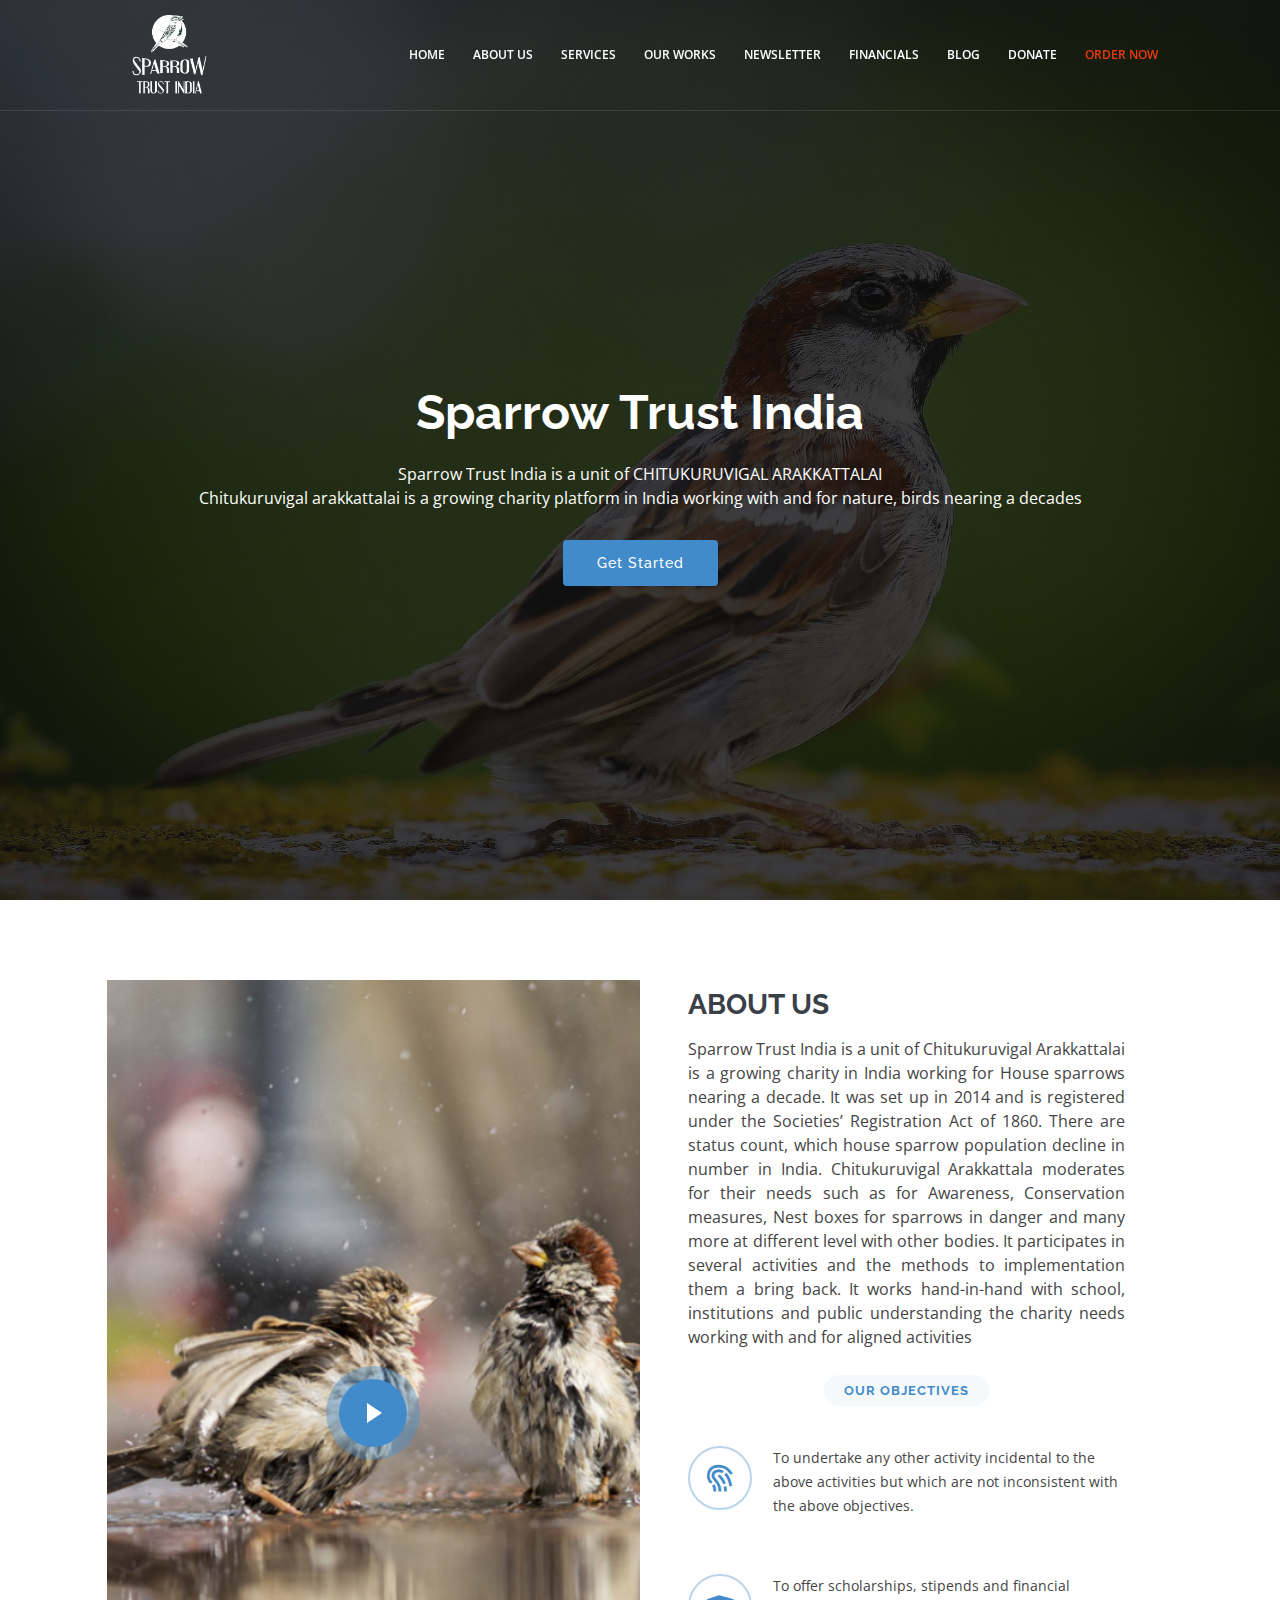
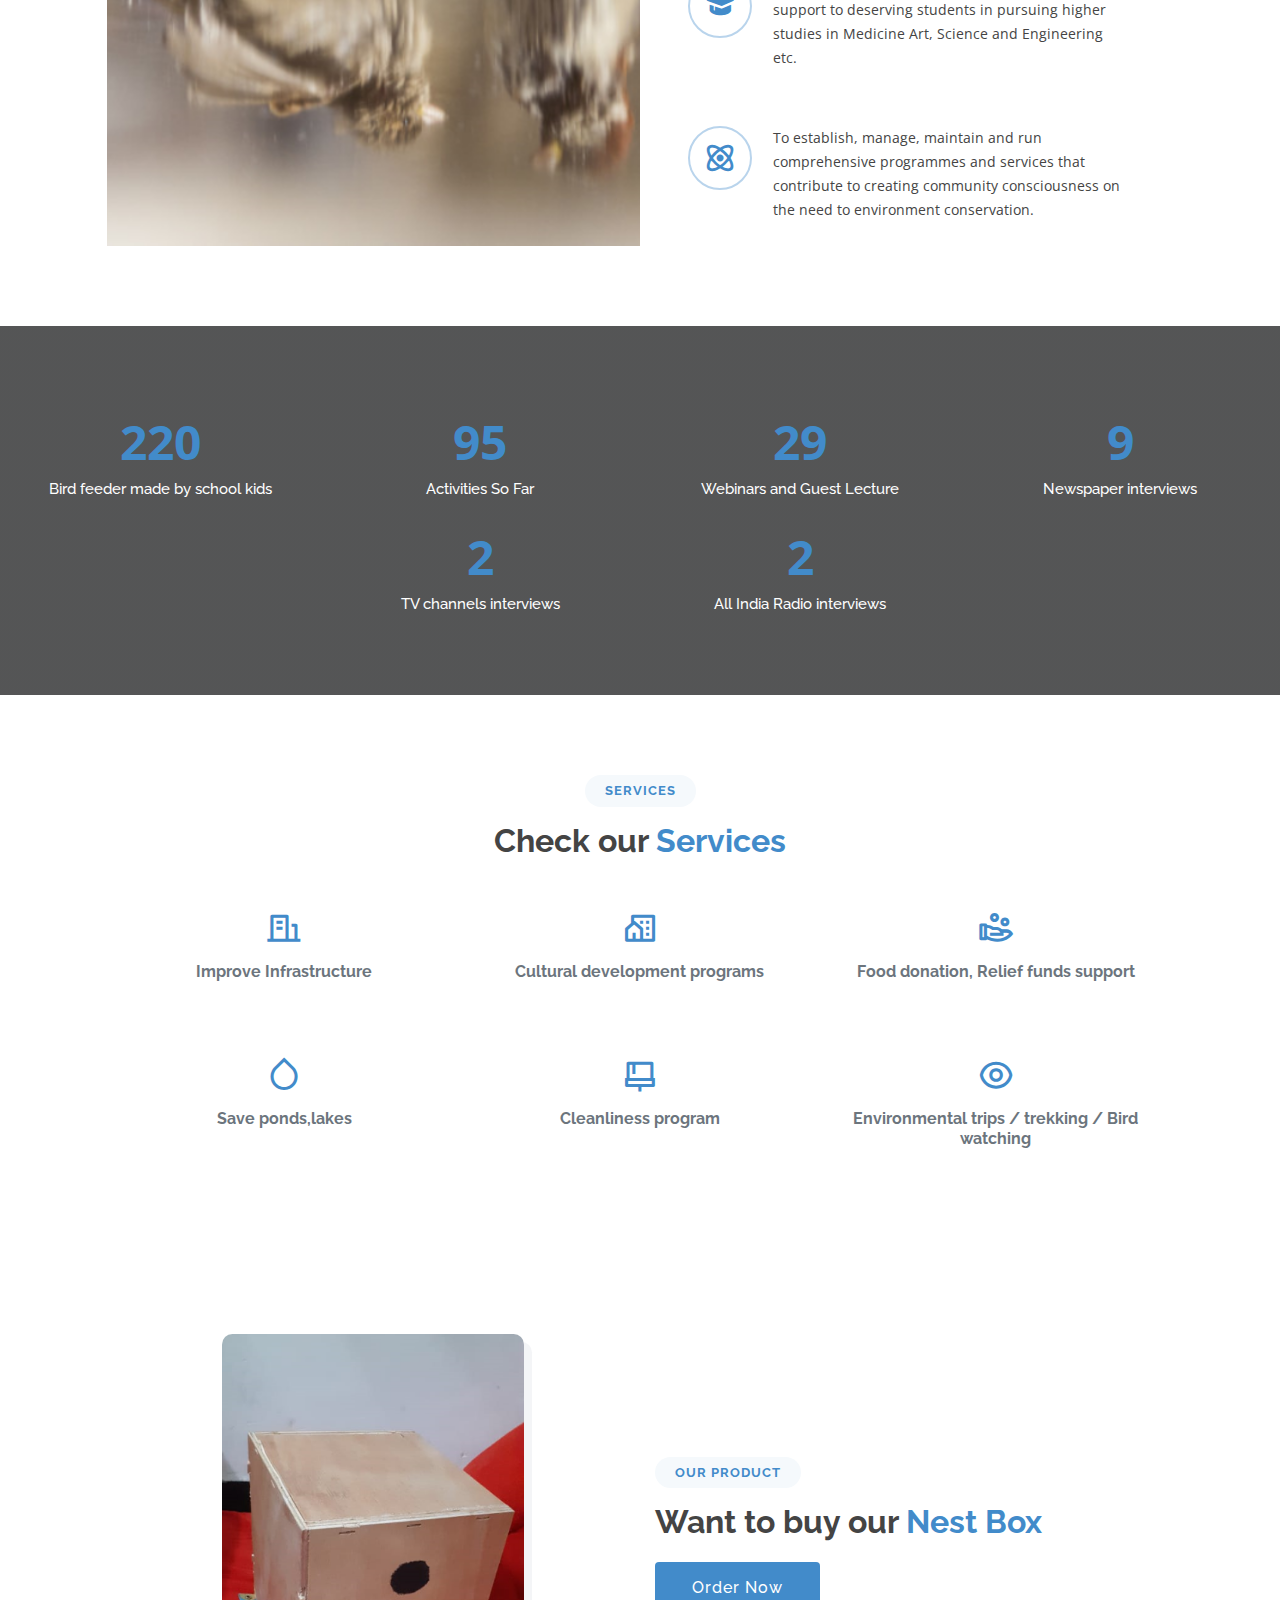
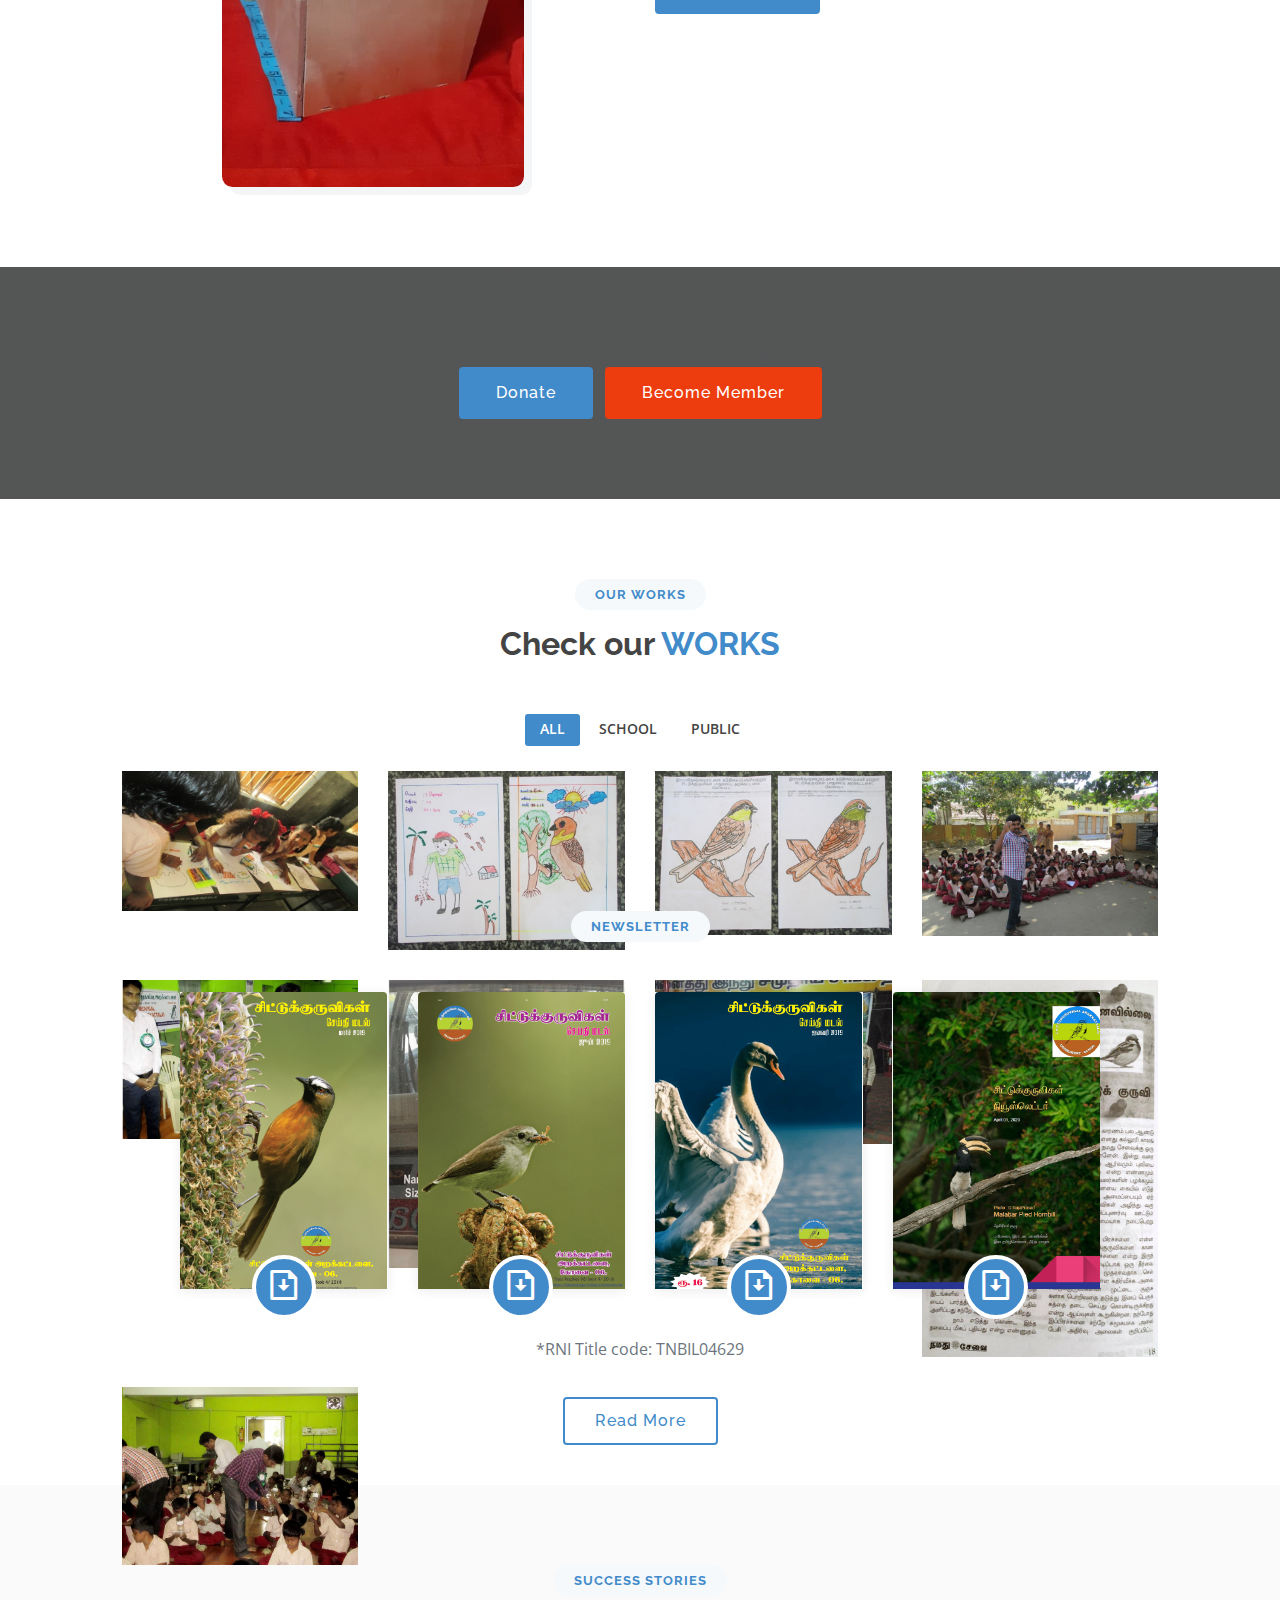
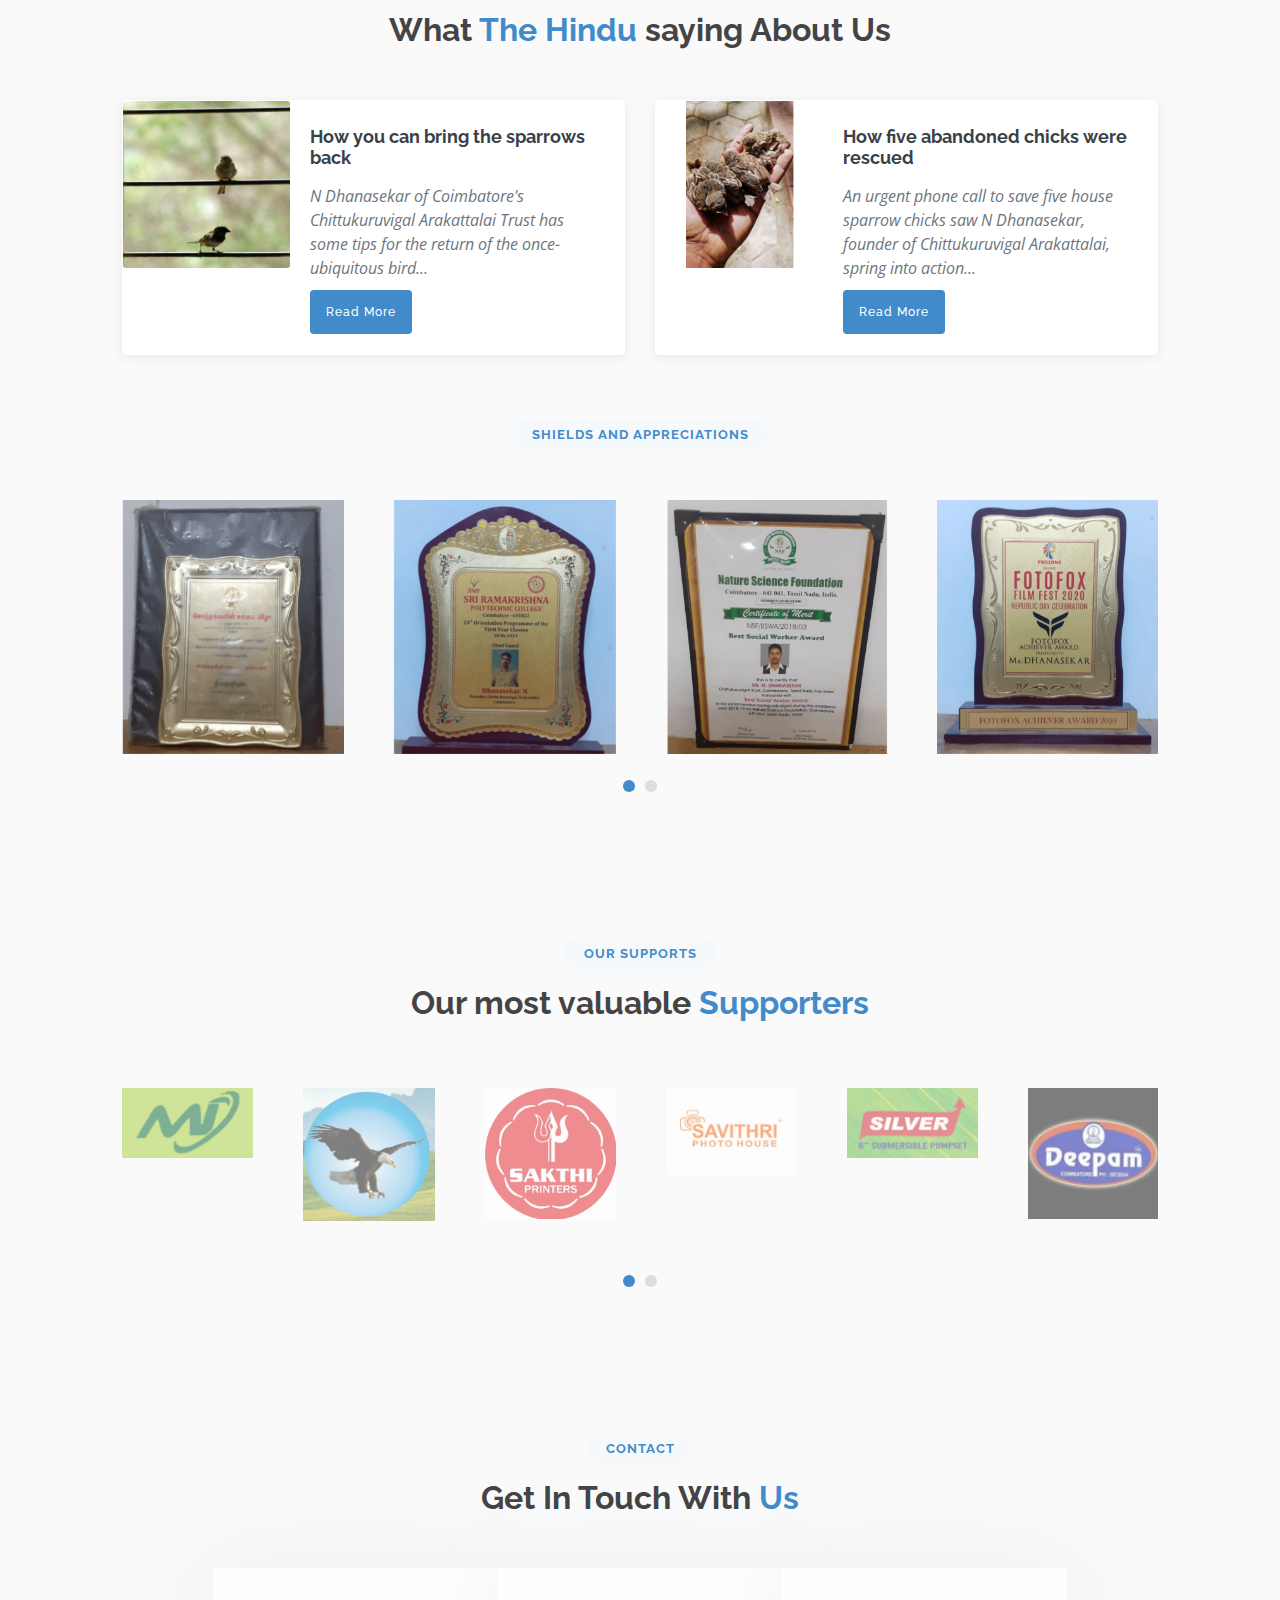
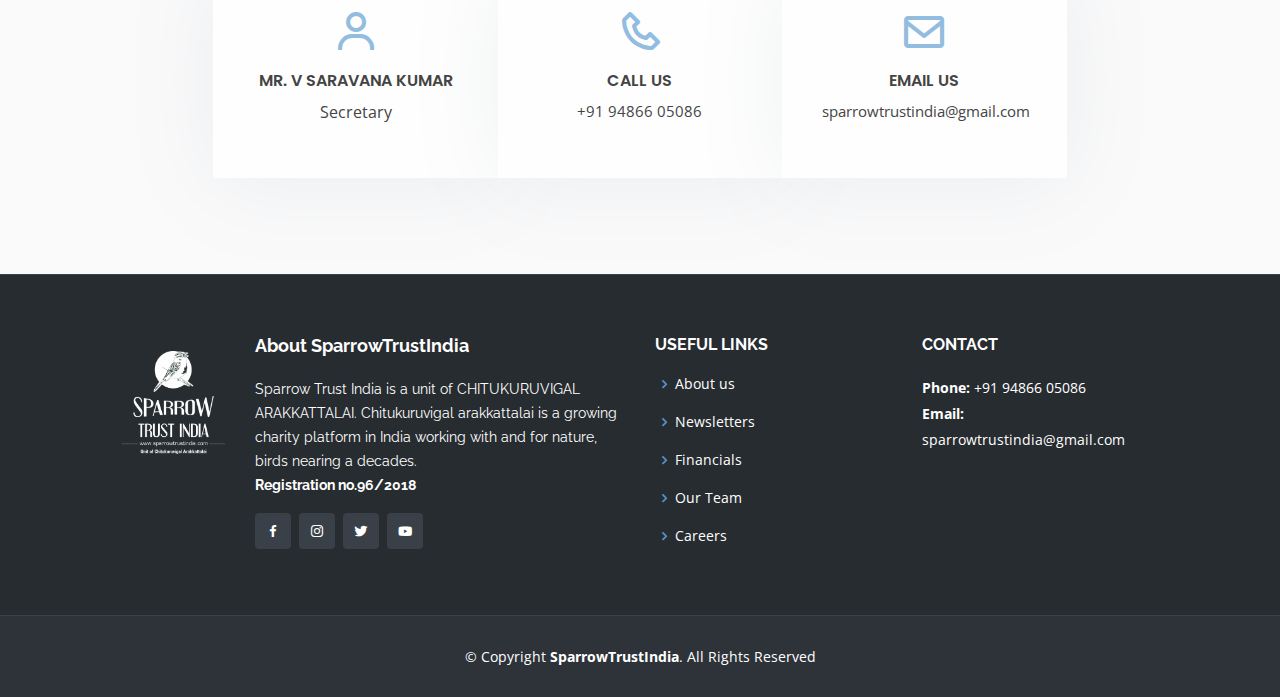
<file: index.html>
<!DOCTYPE html>
<html lang="en">
  <head>
    <meta charset="utf-8" />
    <meta content="width=device-width, initial-scale=1.0" name="viewport" />

    <title>Sparrow Trust India</title>
    <meta content="" name="descriptison" />
    <meta content="" name="keywords" />

    <!-- Favicons -->
    <link href="assets/img/favicon.png" rel="icon" />
    <link href="assets/img/apple-touch-icon.png" rel="apple-touch-icon" />

    <!-- Google Fonts -->
    <link
      href="https://fonts.googleapis.com/css?family=Open+Sans:300,300i,400,400i,600,600i,700,700i|Raleway:300,300i,400,400i,500,500i,600,600i,700,700i|Poppins:300,300i,400,400i,500,500i,600,600i,700,700i"
      rel="stylesheet"
    />

    <!-- Vendor CSS Files -->
    <link
      href="assets/vendor/bootstrap/css/bootstrap.min.css"
      rel="stylesheet"
    />
    <link href="assets/vendor/icofont/icofont.min.css" rel="stylesheet" />
    <link href="assets/vendor/boxicons/css/boxicons.min.css" rel="stylesheet" />
    <link href="assets/vendor/remixicon/remixicon.css" rel="stylesheet" />
    <link href="assets/vendor/animate.css/animate.min.css" rel="stylesheet" />
    <link href="assets/vendor/venobox/venobox.css" rel="stylesheet" />
    <link
      href="assets/vendor/owl.carousel/assets/owl.carousel.min.css"
      rel="stylesheet"
    />

    <!-- Template Main CSS File -->
    <link href="assets/css/style.css" rel="stylesheet" />
    <!-- Global site tag (gtag.js) - Google Analytics -->
    <script
      async
      src="https://www.googletagmanager.com/gtag/js?id=UA-175963273-1"
    ></script>
    <script>
      window.dataLayer = window.dataLayer || [];
      function gtag() {
        dataLayer.push(arguments);
      }
      gtag("js", new Date());

      gtag("config", "UA-175963273-1");
    </script>
  </head>

  <body>
    <!-- ======= Header ======= -->
    <header id="header" class="fixed-top">
      <div class="container-fluid">
        <div class="row justify-content-center">
          <div class="col-xl-10 d-flex align-items-center justify-content-end">
            <h1 class="logo mr-auto">
              <a href="index.html" class="logo mr-auto"
                ><img src="assets/img/logo.png" alt="" class="img-fluid"
              /></a>
            </h1>

            <nav class="nav-menu d-none d-lg-block">
              <ul>
                <li><a href="#home">Home</a></li>
                <li><a href="#about">About Us</a></li>
                <li><a href="#services">Services</a></li>
                <li><a href="#works">Our works</a></li>
                <li><a href="#newsletter">Newsletter</a></li>
                <li><a href="./financials/">Financials</a></li>
                <li>
                  <a href="https://chitukuruvigal-arakkattalai.business.site/"
                    >Blog</a
                  >
                </li>
                <li>
                  <a href="https://forms.gle/kTo4CrKpMkvmxmcM9" target="_blank"
                    >Donate</a
                  >
                </li>
                <li class="text-danger">
                  <a
                    href="https://sparrowtrustindia.stores.instamojo.com/"
                    target="_blank"
                    >Order Now</a
                  >
                </li>
              </ul>
            </nav>
            <!-- .nav-menu -->
          </div>
        </div>
      </div>
    </header>
    <!-- End Header -->

    <!-- ======= Home Section ======= -->
    <section id="home">
      <div
        id="homeCarousel"
        class="carousel slide carousel-fade"
        data-ride="carousel"
      >
        <div class="carousel-inner" role="listbox">
          <!-- Slide 1 -->
          <div
            class="carousel-item active"
            style="background-image: url(assets/img/bg.jpg)"
          >
            <div class="carousel-container">
              <div class="container">
                <h2 class="animated fadeInDown">Sparrow Trust India</h2>
                <p class="animated fadeInUp">
                  Sparrow Trust India is a unit of CHITUKURUVIGAL ARAKKATTALAI
                  <br />
                  Chitukuruvigal arakkattalai is a growing charity platform in
                  India working with and for nature, birds nearing a decades
                </p>
                <a
                  href="#about"
                  class="btn-get-started animated fadeInUp scrollto"
                  >Get Started</a
                >
              </div>
            </div>
          </div>
        </div>
      </div>
    </section>
    <!-- End Home -->

    <main id="main">
      <!-- ======= About Section ======= -->
      <section id="about" class="about">
        <div class="container-fluid">
          <div class="row justify-content-center">
            <div
              class="col-xl-5 col-lg-6 video-box d-flex justify-content-center align-items-stretch"
            >
              <a
                href="https://www.youtube.com/watch?v=USZs6hPom1Y"
                class="venobox play-btn mb-4"
                data-vbtype="video"
                data-autoplay="true"
              ></a>
            </div>

            <div
              class="col-xl-5 col-lg-6 icon-boxes d-flex flex-column align-items-stretch justify-content-center py-2 px-lg-5"
            >
              <h3>ABOUT US</h3>
              <p class="text-justify">
                Sparrow Trust India is a unit of Chitukuruvigal Arakkattalai is
                a growing charity in India working for House sparrows nearing a
                decade. It was set up in 2014 and is registered under the
                Societies’ Registration Act of 1860. There are status count,
                which house sparrow population decline in number in India.
                Chitukuruvigal Arakkattala moderates for their needs such as for
                Awareness, Conservation measures, Nest boxes for sparrows in
                danger and many more at different level with other bodies. It
                participates in several activities and the methods to
                implementation them a bring back. It works hand-in-hand with
                school, institutions and public understanding the charity needs
                working with and for aligned activities
              </p>
              <div class="section-title">
                <h2>Our Objectives</h2>
              </div>
              <div class="icon-box">
                <div class="icon"><i class="bx bx-fingerprint"></i></div>
                <p class="description">
                  To undertake any other activity incidental to the above
                  activities but which are not inconsistent with the above
                  objectives.
                </p>
              </div>

              <div class="icon-box">
                <div class="icon"><i class="bx bxs-graduation"></i></div>
                <p class="description">
                  To offer scholarships, stipends and financial support to
                  deserving students in pursuing higher studies in Medicine Art,
                  Science and Engineering etc.
                </p>
              </div>

              <div class="icon-box">
                <div class="icon"><i class="bx bx-atom"></i></div>
                <p class="description">
                  To establish, manage, maintain and run comprehensive
                  programmes and services that contribute to creating community
                  consciousness on the need to environment conservation.
                </p>
              </div>
            </div>
          </div>
        </div>
      </section>
      <!-- End About Section -->

      <!-- ======= Counts Section ======= -->
      <section id="counts" class="counts section-bg">
        <div class="container-fluid">
          <div class="row counters">
            <div class="col-lg-3 col-6 text-center">
              <span data-toggle="counter-up">220</span>
              <p>Bird feeder made by school kids</p>
            </div>

            <div class="col-lg-3 col-6 text-center">
              <span data-toggle="counter-up">95</span>
              <p>Activities So Far</p>
            </div>

            <div class="col-lg-3 col-6 text-center">
              <span data-toggle="counter-up">29</span>
              <p>Webinars and Guest Lecture</p>
            </div>

            <div class="col-lg-3 col-6 text-center">
              <span data-toggle="counter-up">9</span>
              <p>Newspaper interviews</p>
            </div>

            <div class="col-lg-3 col-12"></div>

            <div class="col-lg-3 col-6 text-center">
              <span data-toggle="counter-up">2</span>
              <p>TV channels interviews</p>
            </div>

            <div class="col-lg-3 col-6 text-center">
              <span data-toggle="counter-up">2</span>
              <p>All India Radio interviews</p>
            </div>

            <div class="col-lg-3 col-12"></div>
          </div>
        </div>
      </section>
      <!-- End Counts Section -->

      <!-- ======= Services Section ======= -->
      <section id="services" class="services">
        <div class="container-fluid">
          <div class="section-title">
            <h2>Services</h2>
            <h3>Check our <span>Services</span></h3>
          </div>

          <div class="row justify-content-center">
            <div class="col-xl-10">
              <!-- Rendering the services from app.js file -->
              <div class="row" id="services-list"></div>
            </div>
          </div>
        </div>
      </section>
      <!-- End Services Section -->

      <!-- ======= Products Section ======= -->
      <section id="products" class="products">
        <div class="container-fluid">
          <div class="row justify-content-center">
            <div class="col-xl-10">
              <div class="row align-items-center justify-content-around">
                <div class="col-md-6 col-12">
                  <div class="text-center">
                    <img
                      src="./assets/img/nest_box.png"
                      class="img-fluid rounded_shadow"
                      alt=""
                    />
                  </div>
                </div>
                <div class="col-md-6 col-12">
                  <div class="section-title text-left">
                    <h2>OUR PRODUCT</h2>
                    <h3>Want to buy our <span>Nest Box</span></h3>
                    <a
                      class="order-btn"
                      href="https://sparrowtrustindia.stores.instamojo.com/product/123307/sparrow-nest-box/"
                      target="_blank"
                      >Order Now</a
                    >
                  </div>
                </div>
              </div>
            </div>
          </div>
        </div>
      </section>
      <!-- Products Section -->

      <!-- ======= Cta Section ======= -->
      <section id="cta" class="cta">
        <div class="container">
          <div class="text-center">
            <a
              class="cta-btn btn-donate mr-2"
              href="https://forms.gle/kTo4CrKpMkvmxmcM9"
              target="_blank"
              >Donate</a
            >
            <a
              class="cta-btn btn-member"
              href="https://forms.gle/kfZzcKmFGvZiyRHN6"
              target="_blank"
              >Become Member</a
            >
          </div>
        </div>
      </section>
      <!-- End Cta Section -->

      <!-- ======= Works Section ======= -->
      <section id="works" class="works">
        <div class="container-fluid">
          <div class="section-title">
            <h2>OUR WORKs</h2>
            <h3>Check our <span>WORKS</span></h3>
          </div>

          <div class="row">
            <div class="col-lg-12 d-flex justify-content-center">
              <ul id="works-flters">
                <li data-filter="*" class="filter-active">All</li>
                <li data-filter=".filter-school">School</li>
                <li data-filter=".filter-public">Public</li>
              </ul>
            </div>
          </div>

          <div class="row works-container justify-content-center">
            <div class="col-xl-10">
              <div class="row" id="works-list"></div>
            </div>
          </div>
        </div>
      </section>
      <!-- End Works Section -->

      <!-- ======= Newsletter Section ======= -->
      <section id="newsletter">
        <div class="container">
          <div class="section-title">
            <h2>NewsLetter</h2>
            <!-- <h3>Lorem ipsum <span>dolor sit</span> amet elit.</h3> -->
          </div>
          <div class="row justify-content-center">
            <div class="col-xl-10">
              <!-- Rendering newsletters from app.js file -->
              <div class="row" id="newsletter-lists"></div>
              <div class="text-center">
                <p class="text-center text-muted">
                  *RNI Title code: TNBIL04629
                </p>
                <a class="newsletter-btn" href="./newsletters/">Read More</a>
              </div>
            </div>
          </div>
        </div>
      </section>
      <!-- End About Us Section -->

      <!-- ======= Success Section ======= -->
      <section id="success" class="success section-bg">
        <div class="container-fluid">
          <div class="section-title">
            <h2>Success Stories</h2>
            <h3>What <span>The Hindu</span> saying About Us</h3>
          </div>

          <div class="row justify-content-center">
            <div class="col-xl-10">
              <div class="row">
                <!-- Success 1 -->
                <div class="col-lg-6">
                  <div class="card mb-3">
                    <div class="row no-gutters">
                      <div class="col-md-4">
                        <img
                          src="./assets/img/Success/success1.png"
                          class="card-img"
                          alt="success1"
                        />
                      </div>
                      <div class="col-md-8">
                        <div class="card-body">
                          <h3 class="card-title">
                            How you can bring the sparrows back
                          </h3>
                          <p class="text-muted">
                            N Dhanasekar of Coimbatore's Chittukuruvigal
                            Arakattalai Trust has some tips for the return of
                            the once-ubiquitous bird...
                          </p>
                          <a
                            href="https://www.thehindu.com/sci-tech/energy-and-environment/n-dhanasekar-of-coimbatores-chittukuruvigal-arakattalai-trust-has-some-tips-for-the-return-of-the-once-ubiquitous-bird/article31225408.ece"
                            target="_blank"
                            class="btn-read-success"
                            >Read More</a
                          >
                        </div>
                      </div>
                    </div>
                  </div>
                </div>
                <!-- Success 2 -->
                <div class="col-lg-6">
                  <div class="card mb-3">
                    <div class="row no-gutters">
                      <div class="col-md-4">
                        <img
                          src="./assets/img/Success/success2.png"
                          class="card-img"
                          alt="success2"
                        />
                      </div>
                      <div class="col-md-8">
                        <div class="card-body">
                          <h3 class="card-title">
                            How five abandoned chicks were rescued
                          </h3>
                          <p class="text-muted">
                            An urgent phone call to save five house sparrow
                            chicks saw N Dhanasekar, founder of Chittukuruvigal
                            Arakattalai, spring into action...
                          </p>
                          <a
                            href="https://www.thehindu.com/sci-tech/energy-and-environment/how-five-abandoned-chicks-were-rescued-in-the-city/article24330062.ece"
                            target="_blank"
                            class="btn-read-success"
                            >Read More</a
                          >
                        </div>
                      </div>
                    </div>
                  </div>
                </div>
              </div>
            </div>
          </div>

          <!--  Shields and Appreciations -->
          <div class="section-title mt-5">
            <h2>Shields and Appreciations</h2>
          </div>

          <div class="row justify-content-center">
            <div class="col-xl-10">
              <div class="owl-carousel shields-carousel">
                <a
                  href="./assets/img/Appreciations/1.png"
                  data-gall="worksGallery"
                  class="venobox"
                >
                  <img src="assets/img/Appreciations/1.png" alt="" />
                </a>
                <a
                  href="./assets/img/Appreciations/2.png"
                  data-gall="worksGallery"
                  class="venobox"
                >
                  <img src="assets/img/Appreciations/2.png" alt="" />
                </a>
                <a
                  href="./assets/img/Appreciations/3.png"
                  data-gall="worksGallery"
                  class="venobox"
                >
                  <img src="assets/img/Appreciations/3.png" alt="" />
                </a>
                <a
                  href="./assets/img/Appreciations/4.png"
                  data-gall="worksGallery"
                  class="venobox"
                >
                  <img src="assets/img/Appreciations/4.png" alt="" />
                </a>
                <a
                  href="./assets/img/Appreciations/5.png"
                  data-gall="worksGallery"
                  class="venobox"
                >
                  <img src="assets/img/Appreciations/5.png" alt="" />
                </a>
              </div>
            </div>
          </div>
        </div>
      </section>
      <!-- End Success Section -->

      <!-- ======= Sponsors Section ======= -->
      <section id="sponsors" class="sponsors section-bg">
        <div class="container-fluid">
          <div class="section-title">
            <h2>Our Supports</h2>
            <h3>Our most valuable <span>Supporters</span></h3>
          </div>
          <div class="row justify-content-center">
            <div class="col-xl-10">
              <div class="owl-carousel clients-carousel">
                <img src="assets/img/clients/1.jpeg" alt="" />
                <img src="assets/img/clients/2.jpeg" alt="" />
                <img src="assets/img/clients/3.jpeg" alt="" />
                <img src="assets/img/clients/4.jpeg" alt="" />
                <img src="assets/img/clients/5.jpeg" alt="" />
                <img src="assets/img/clients/6.jpeg" alt="" />
                <img src="assets/img/clients/7.jpeg" alt="" />
              </div>
            </div>
          </div>
        </div>
      </section>
      <!-- End Sponsors Section -->
    </main>
    <!-- End #main -->

    <!-- ======= Contact Section ======= -->
    <section id="contact" class="contact section-bg">
      <div class="container-fluid">
        <div class="section-title">
          <h2>Contact</h2>
          <h3>Get In Touch With <span>Us</span></h3>
        </div>

        <div class="row justify-content-center">
          <div class="col-xl-8">
            <div class="row">
              <div class="col-lg-12">
                <div class="row justify-content-center">
                  <div
                    class="col-md-4 info d-flex flex-column align-items-stretch mb-3"
                  >
                    <i class="bx bx-user"></i>
                    <h4>Mr. V Saravana Kumar</h4>
                    Secretary<br />
                  </div>
                  <div
                    class="col-md-4 info d-flex flex-column align-items-stretch mb-3"
                  >
                    <i class="bx bx-phone"></i>
                    <h4>Call Us</h4>
                    <p>+91 94866 05086</p>
                  </div>
                  <div
                    class="col-md-4 info d-flex flex-column align-items-stretch mb-3"
                  >
                    <i class="bx bx-envelope"></i>
                    <h4>Email Us</h4>
                    <p>sparrowtrustindia@gmail.com</p>
                  </div>
                </div>
              </div>
            </div>
          </div>
        </div>
      </div>
    </section>
    <!-- End Contact Section -->

    <!-- ======= Footer ======= -->
    <footer id="footer">
      <div class="footer-top">
        <div class="container-fluid">
          <div class="row justify-content-center">
            <div class="col-xl-10">
              <div class="row">
                <div class="col-lg-6 col-12 footer-info">
                  <div class="row">
                    <div class="col-md-3 col-12">
                      <div class="py-3">
                        <img
                          src="./assets/img/logo-bg.png"
                          class="img-fluid"
                          alt=""
                          width="150"
                        />
                      </div>
                    </div>
                    <div class="col-md-9 col-12">
                      <h3>About SparrowTrustIndia</h3>
                      <p>
                        Sparrow Trust India is a unit of CHITUKURUVIGAL
                        ARAKKATTALAI. Chitukuruvigal arakkattalai is a growing
                        charity platform in India working with and for nature,
                        birds nearing a decades.
                      </p>
                      <p><b>Registration no.96/2018</b></p>
                      <div class="social-links mt-3">
                        <a
                          href="https://www.facebook.com/natarajan.dhanasekar"
                          target="_blank"
                          class="facebook"
                          ><i class="bx bxl-facebook"></i
                        ></a>
                        <a
                          href="https://www.instagram.com/chitukuruvigal_dhanasekar/"
                          target="_blank"
                          class="instagram"
                          ><i class="bx bxl-instagram"></i
                        ></a>
                        <a
                          href="https://twitter.com/Chittukuruviga1?s=09"
                          target="_blank"
                          class="twitter"
                          ><i class="bx bxl-twitter"></i
                        ></a>
                        <a
                          href="https://youtu.be/USZs6hPom1Y"
                          target="_blank"
                          class="twitter"
                          ><i class="bx bxl-youtube"></i
                        ></a>
                      </div>
                    </div>
                  </div>
                </div>

                <div class="col-lg-3 col-12 footer-links">
                  <h4>Useful Links</h4>
                  <ul>
                    <li>
                      <i class="bx bx-chevron-right"></i>
                      <a href="#about" class="scrollto">About us</a>
                    </li>
                    <li>
                      <i class="bx bx-chevron-right"></i>
                      <a href="./newsletters/">Newsletters</a>
                    </li>
                    <li>
                      <i class="bx bx-chevron-right"></i>
                      <a href="./financials/">Financials</a>
                    </li>
                    <li>
                      <i class="bx bx-chevron-right"></i>
                      <a href="./team/">Our Team</a>
                    </li>
                    <li>
                      <i class="bx bx-chevron-right"></i>
                      <a
                        href="https://forms.gle/12D9KBQkKrrVWUip9"
                        target="_blank"
                        >Careers</a
                      >
                    </li>
                  </ul>
                </div>

                <div class="col-lg-3 col-12 footer-contact">
                  <h4>Contact</h4>
                  <p>
                    <strong>Phone: </strong
                    ><a href="tel:+919486605086">+91 94866 05086</a><br />
                    <strong>Email: </strong
                    ><a href="mailto:sparrowtrustindia@gmail.com"
                      >sparrowtrustindia@gmail.com</a
                    ><br />
                  </p>
                </div>
              </div>
            </div>
          </div>
        </div>
      </div>

      <div class="container">
        <div class="copyright">
          &copy; Copyright <strong><span>SparrowTrustIndia</span></strong
          >. All Rights Reserved
        </div>
      </div>
    </footer>
    <!-- End Footer -->

    <a href="#home" class="back-to-top"><i class="icofont-simple-up"></i></a>

    <!-- Vendor JS Files -->
    <script src="assets/vendor/jquery/jquery.min.js"></script>
    <script src="assets/vendor/bootstrap/js/bootstrap.bundle.min.js"></script>
    <script src="assets/vendor/jquery.easing/jquery.easing.min.js"></script>
    <script src="assets/vendor/venobox/venobox.min.js"></script>
    <script src="assets/vendor/waypoints/jquery.waypoints.min.js"></script>
    <script src="assets/vendor/counterup/counterup.min.js"></script>
    <script src="assets/vendor/isotope-layout/isotope.pkgd.min.js"></script>
    <script src="assets/vendor/owl.carousel/owl.carousel.min.js"></script>

    <!-- Template Main JS File -->
    <script src="assets/js/main.js"></script>
    <script src="assets/js/app.js"></script>
  </body>
</html>
</file>
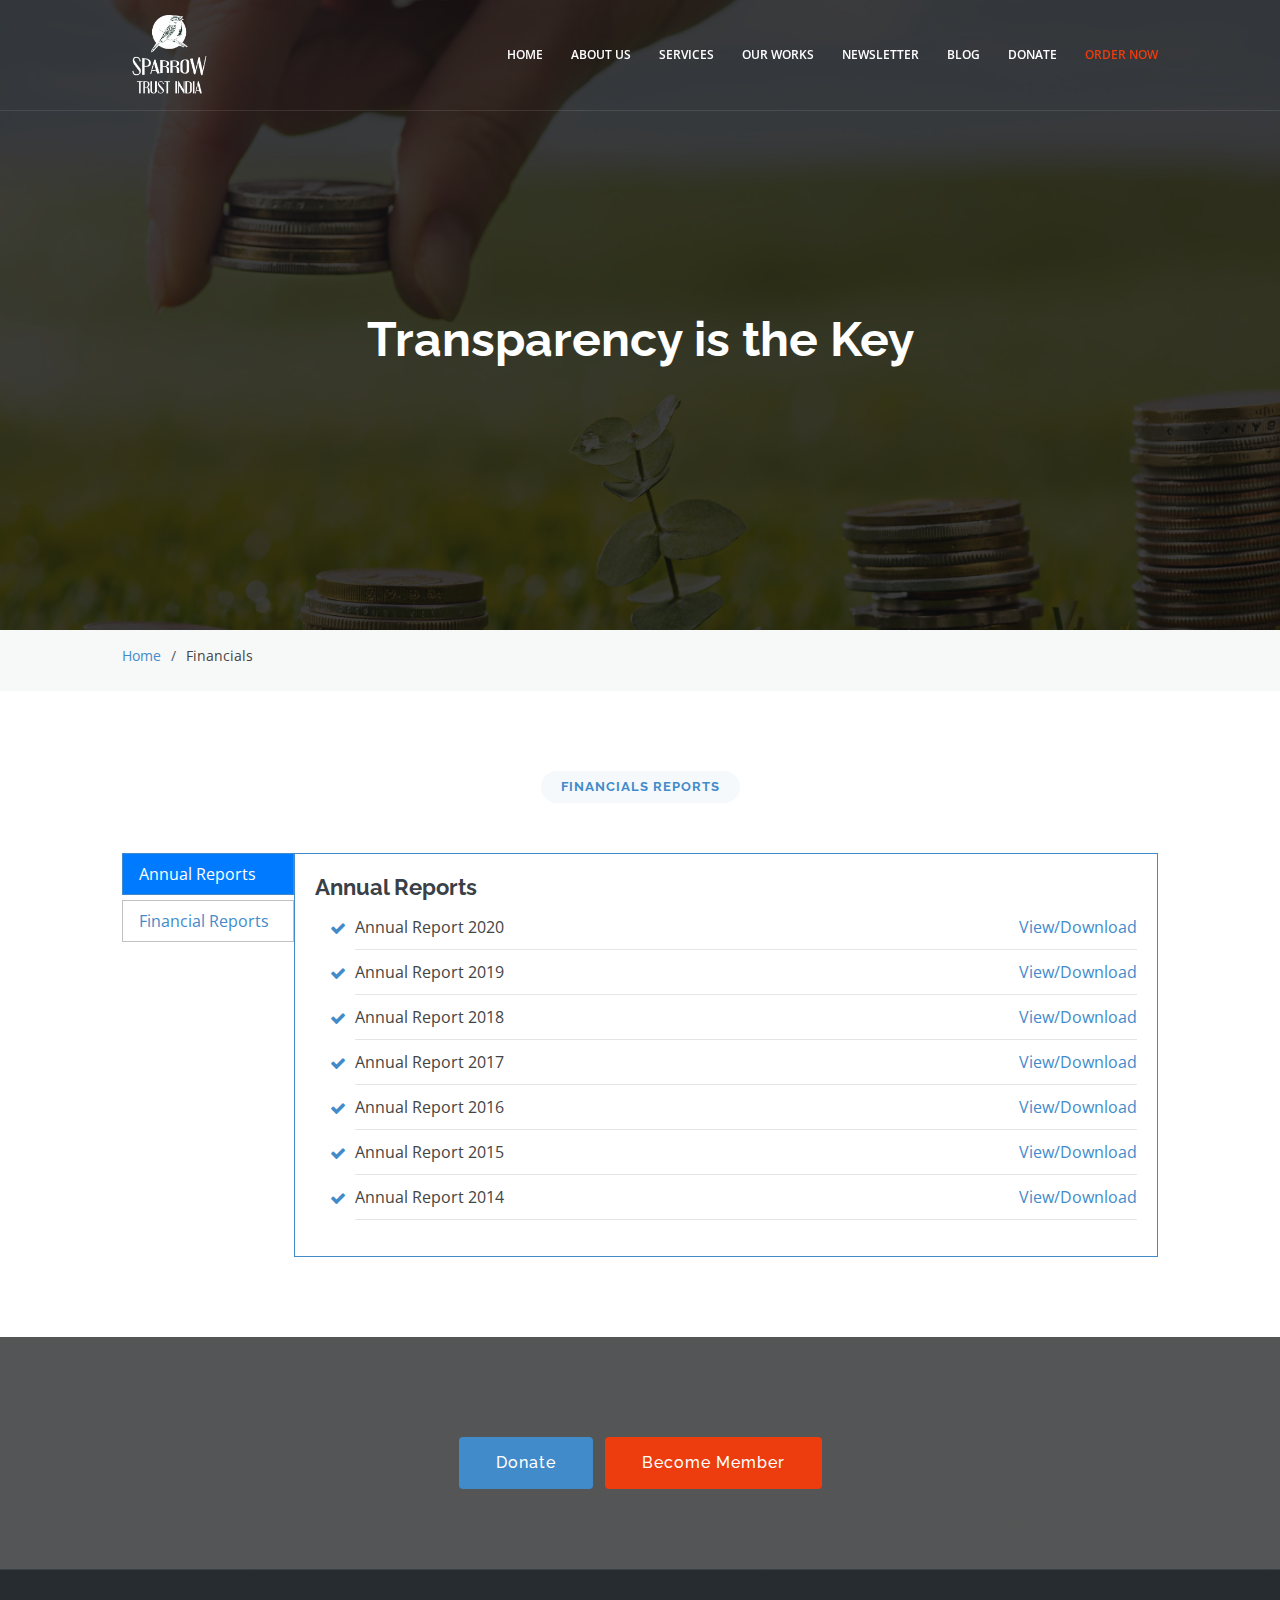
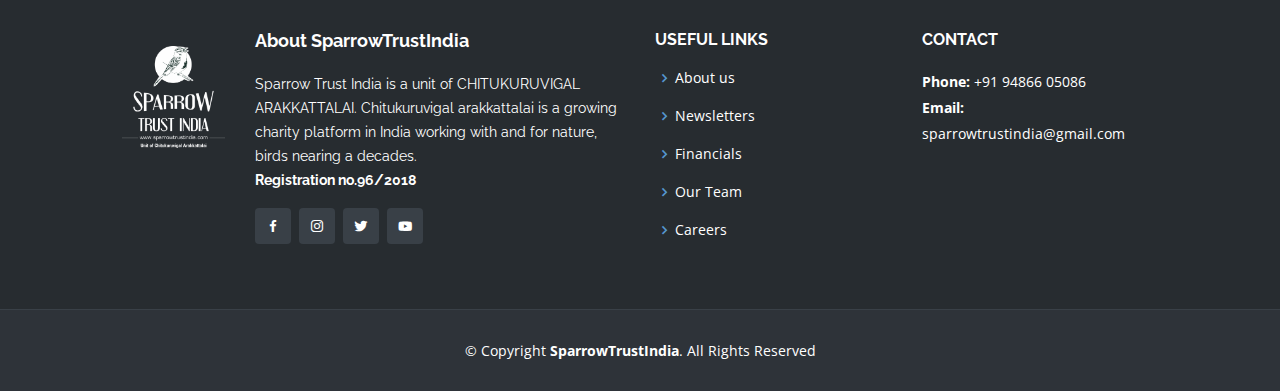
<file: financials/index.html>
<!DOCTYPE html>
<html lang="en">

<head>
    <meta charset="utf-8">
    <meta content="width=device-width, initial-scale=1.0" name="viewport">

    <title>Financials - Sparrow Trust India</title>
    <meta content="" name="descriptison" />
    <meta content="" name="keywords" />

    <!-- Favicons -->
    <link href="../assets/img/favicon.png" rel="icon" />
    <link href="../assets/img/apple-touch-icon.png" rel="apple-touch-icon" />

    <!-- FontAwesome -->
    <link rel="stylesheet" href="https://maxcdn.bootstrapcdn.com/font-awesome/4.7.0/css/font-awesome.min.css">

    <!-- Google Fonts -->
    <link
        href="https://fonts.googleapis.com/css?family=Open+Sans:300,300i,400,400i,600,600i,700,700i|Raleway:300,300i,400,400i,500,500i,600,600i,700,700i|Poppins:300,300i,400,400i,500,500i,600,600i,700,700i"
        rel="stylesheet" />


    <!-- Vendor CSS Files -->
    <link href="../assets/vendor/bootstrap/css/bootstrap.min.css" rel="stylesheet">
    <link href="../assets/vendor/icofont/icofont.min.css" rel="stylesheet">
    <link href="../assets/vendor/boxicons/css/boxicons.min.css" rel="stylesheet">
    <link href="../assets/vendor/remixicon/remixicon.css" rel="stylesheet">
    <link href="../assets/vendor/animate.css/animate.min.css" rel="stylesheet">
    <link href="../assets/vendor/venobox/venobox.css" rel="stylesheet">
    <link href="../assets/vendor/owl.carousel/assets/owl.carousel.min.css" rel="stylesheet">

    <!-- Template Main CSS File -->
    <link href="../assets/css/style.css" rel="stylesheet">
    <!-- Global site tag (gtag.js) - Google Analytics -->
    <script async src="https://www.googletagmanager.com/gtag/js?id=UA-175963273-1"></script>
    <script>
        window.dataLayer = window.dataLayer || [];
        function gtag() { dataLayer.push(arguments); }
        gtag('js', new Date());

        gtag('config', 'UA-175963273-1');
    </script>

</head>

<body>

    <!-- ======= Header ======= -->
    <header id="header" class="fixed-top">
        <div class="container-fluid">
            <div class="row justify-content-center">
                <div class="col-xl-10 d-flex align-items-center justify-content-end">
                    <h1 class="logo mr-auto">
                        <a href="../" class="logo mr-auto"><img src="../assets/img/logo.png" alt=""
                                class="img-fluid"></a>
                    </h1>

                    <nav class="nav-menu d-none d-lg-block">
                        <ul>
                            <li><a href="../">Home</a></li>
                            <li><a href="../index.html#about">About Us</a></li>
                            <li><a href="../index.html#services">Services</a></li>
                            <li><a href="../index.html#works">Our works</a></li>
                            <li><a href="../newsletters/">Newsletter</a></li>
                            <li><a href="https://chitukuruvigal-arakkattalai.business.site/">Blog</a></li>
                            <li>
                                <a href="https://forms.gle/kTo4CrKpMkvmxmcM9" target="_blank">Donate</a>
                            </li>
                            <li class="text-danger">
                                <a href="https://sparrowtrustindia.stores.instamojo.com/product/123307/sparrow-nest-box/"
                                    target="_blank">Order Now</a>
                            </li>
                        </ul>
                    </nav>
                    <!-- .nav-menu -->
                </div>
            </div>
        </div>
    </header>
    <!-- End Header -->

    <main id="main">

        <!-- ======= Home Section ======= -->
        <section id="home" class="inner-pages">
            <div id="homeCarousel" class="carousel slide carousel-fade" data-ride="carousel">
                <div class="carousel-inner" role="listbox">
                    <!-- Slide 1 -->
                    <div class="carousel-item active" style="background-image: url(../assets/img/inner-bg.jpg);">
                        <div class="carousel-container">
                            <div class="container">
                                <h2 class="animated fadeInDown">
                                    Transparency is the Key
                                </h2>
                            </div>
                        </div>
                    </div>
                </div>
            </div>
        </section>
        <!-- End Home -->

        <!-- ======= Breadcrumbs ======= -->
        <section id="breadcrumbs" class="breadcrumbs">
            <div class="container-fluid">

                <div class="row justify-content-center">
                    <div class="col-xl-10">
                        <ol>
                            <li><a href="../">Home</a></li>
                            <li>Financials</li>
                        </ol>
                    </div>
                </div>

            </div>
        </section><!-- End Breadcrumbs -->

        <!-- ======= Financials ======= -->
        <section class="financials" id="financials">
            <div class="container-fluid">
                <div class="section-title">
                    <h2>Financials Reports</h2>
                </div>
                <div class="row justify-content-center">
                    <div class="col-xl-10">
                        <div class="row no-gutters">
                            <div class="col-md-2 col-12">
                                <div class="nav flex-column nav-pills" id="v-pills-tab" role="tablist"
                                    aria-orientation="vertical">
                                    <a class="nav-link active" id="v-pills-annual-tab" data-toggle="pill"
                                        href="#v-pills-annual" role="tab" aria-controls="v-pills-annual"
                                        aria-selected="false">Annual Reports</a>
                                    <a class="nav-link" id="v-pills-financial-tab" data-toggle="pill"
                                        href="#v-pills-financial" role="tab" aria-controls="v-pills-financial"
                                        aria-selected="true">Financial Reports</a>
                                </div>
                            </div>
                            <div class="col-md-10 col-12">
                                <div class="tab-content" id="v-pills-tabContent">
                                    <!-- Financial -->
                                    <div class="tab-pane fade" id="v-pills-financial" role="tabpanel"
                                        aria-labelledby="v-pills-financial-tab">
                                        <div class="card">
                                            <div class="card-body">
                                                <h3>Financial Reports</h3>
                                                <div class="reports">
                                                    <!-- Rendering the financial reports from app.js file -->
                                                    <ul id="financials-list"></ul>
                                                </div>
                                            </div>
                                        </div>
                                    </div>
                                    <!-- Annual -->
                                    <div class="tab-pane fade show active" id="v-pills-annual" role="tabpanel"
                                        aria-labelledby="v-pills-annual-tab">
                                        <div class="card">
                                            <div class="card-body">
                                                <h3>Annual Reports</h3>
                                                <div class="reports">
                                                    <!-- Rendering the Annual reports from app.js file -->
                                                    <ul id="annual-list"></ul>
                                                </div>
                                            </div>
                                        </div>
                                    </div>
                                </div>
                            </div>
                        </div>
                    </div>
                </div>
        </section><!-- End Financials -->

        <!-- ======= Cta Section ======= -->
        <section id="cta" class="cta">
            <div class="container">
                <div class="text-center">
                    <a class="cta-btn btn-donate mr-2" href="https://forms.gle/kTo4CrKpMkvmxmcM9"
                        target="_blank">Donate</a>
                    <a class="cta-btn btn-member" href="https://forms.gle/kfZzcKmFGvZiyRHN6" target="_blank">Become
                        Member</a>
                </div>
            </div>
        </section>
        <!-- End Cta Section -->

    </main><!-- End #main -->
    <!-- ======= Footer ======= -->
    <footer id="footer">
        <div class="footer-top">
            <div class="container-fluid">
                <div class="row justify-content-center">
                    <div class="col-xl-10">
                        <div class="row">
                            <div class="col-lg-6 col-12 footer-info">
                                <div class="row">
                                    <div class="col-md-3 col-12">
                                        <div class="py-3">
                                            <img src="../assets/img/logo-bg.png" class="img-fluid" alt="" width="150" />
                                        </div>
                                    </div>
                                    <div class="col-md-9 col-12">
                                        <h3>About SparrowTrustIndia</h3>
                                        <p>
                                            Sparrow Trust India is a unit of CHITUKURUVIGAL
                                            ARAKKATTALAI. Chitukuruvigal arakkattalai is a growing
                                            charity platform in India working with and for nature,
                                            birds nearing a decades.
                                        </p>
                                        <p><b>Registration no.96/2018</b></p>
                                        <div class="social-links mt-3">
                                            <a href="https://www.facebook.com/natarajan.dhanasekar" target="_blank"
                                                class="facebook"><i class="bx bxl-facebook"></i></a>
                                            <a href="https://www.instagram.com/chitukuruvigal_dhanasekar/"
                                                target="_blank" class="instagram"><i class="bx bxl-instagram"></i></a>
                                            <a href="https://twitter.com/Chittukuruviga1?s=09" target="_blank"
                                                class="twitter"><i class="bx bxl-twitter"></i></a>
                                            <a href="https://youtu.be/USZs6hPom1Y" target="_blank" class="twitter"><i
                                                    class="bx bxl-youtube"></i></a>
                                        </div>
                                    </div>
                                </div>
                            </div>

                            <div class="col-lg-3 col-12 footer-links">
                                <h4>Useful Links</h4>
                                <ul>
                                    <li>
                                        <i class="bx bx-chevron-right"></i>
                                        <a href="../index.html#about" class="scrollto">About us</a>
                                    </li>
                                    <li>
                                        <i class="bx bx-chevron-right"></i>
                                        <a href="../newsletters/">Newsletters</a>
                                    </li>
                                    <li>
                                        <i class="bx bx-chevron-right"></i>
                                        <a href="../financials/">Financials</a>
                                    </li>
                                    <li>
                                        <i class="bx bx-chevron-right"></i>
                                        <a href="../team/">Our Team</a>
                                    </li>
                                    <li>
                                        <i class="bx bx-chevron-right"></i>
                                        <a href="https://forms.gle/12D9KBQkKrrVWUip9" target="_blank">Careers</a>
                                    </li>
                                </ul>
                            </div>

                            <div class="col-lg-3 col-12 footer-contact">
                                <h4>Contact</h4>
                                <p>
                                    <strong>Phone: </strong><a href="tel:+919486605086">+91 94866 05086</a><br />
                                    <strong>Email: </strong><a
                                        href="mailto:sparrowtrustindia@gmail.com">sparrowtrustindia@gmail.com</a><br />
                                </p>
                            </div>
                        </div>
                    </div>
                </div>
            </div>
        </div>

        <div class="container">
            <div class="copyright">
                &copy; Copyright <strong><span>SparrowTrustIndia</span></strong>. All Rights Reserved
            </div>
        </div>
    </footer>
    <!-- End Footer -->
    <!-- Top icon -->
    <a href="#home" class="back-to-top"><i class="icofont-simple-up"></i></a>

    <!-- Vendor JS Files -->
    <script src="../assets/vendor/jquery/jquery.min.js"></script>
    <script src="../assets/vendor/bootstrap/js/bootstrap.bundle.min.js"></script>
    <script src="../assets/vendor/jquery.easing/jquery.easing.min.js"></script>
    <script src="../assets/vendor/venobox/venobox.min.js"></script>
    <script src="../assets/vendor/waypoints/jquery.waypoints.min.js"></script>
    <script src="../assets/vendor/counterup/counterup.min.js"></script>
    <script src="../assets/vendor/isotope-layout/isotope.pkgd.min.js"></script>
    <script src="../assets/vendor/owl.carousel/owl.carousel.min.js"></script>

    <!-- Template Main JS File -->
    <script src="../assets/js/main.js"></script>
    <script src="./app.js"></script>

</body>

</html>
</file>
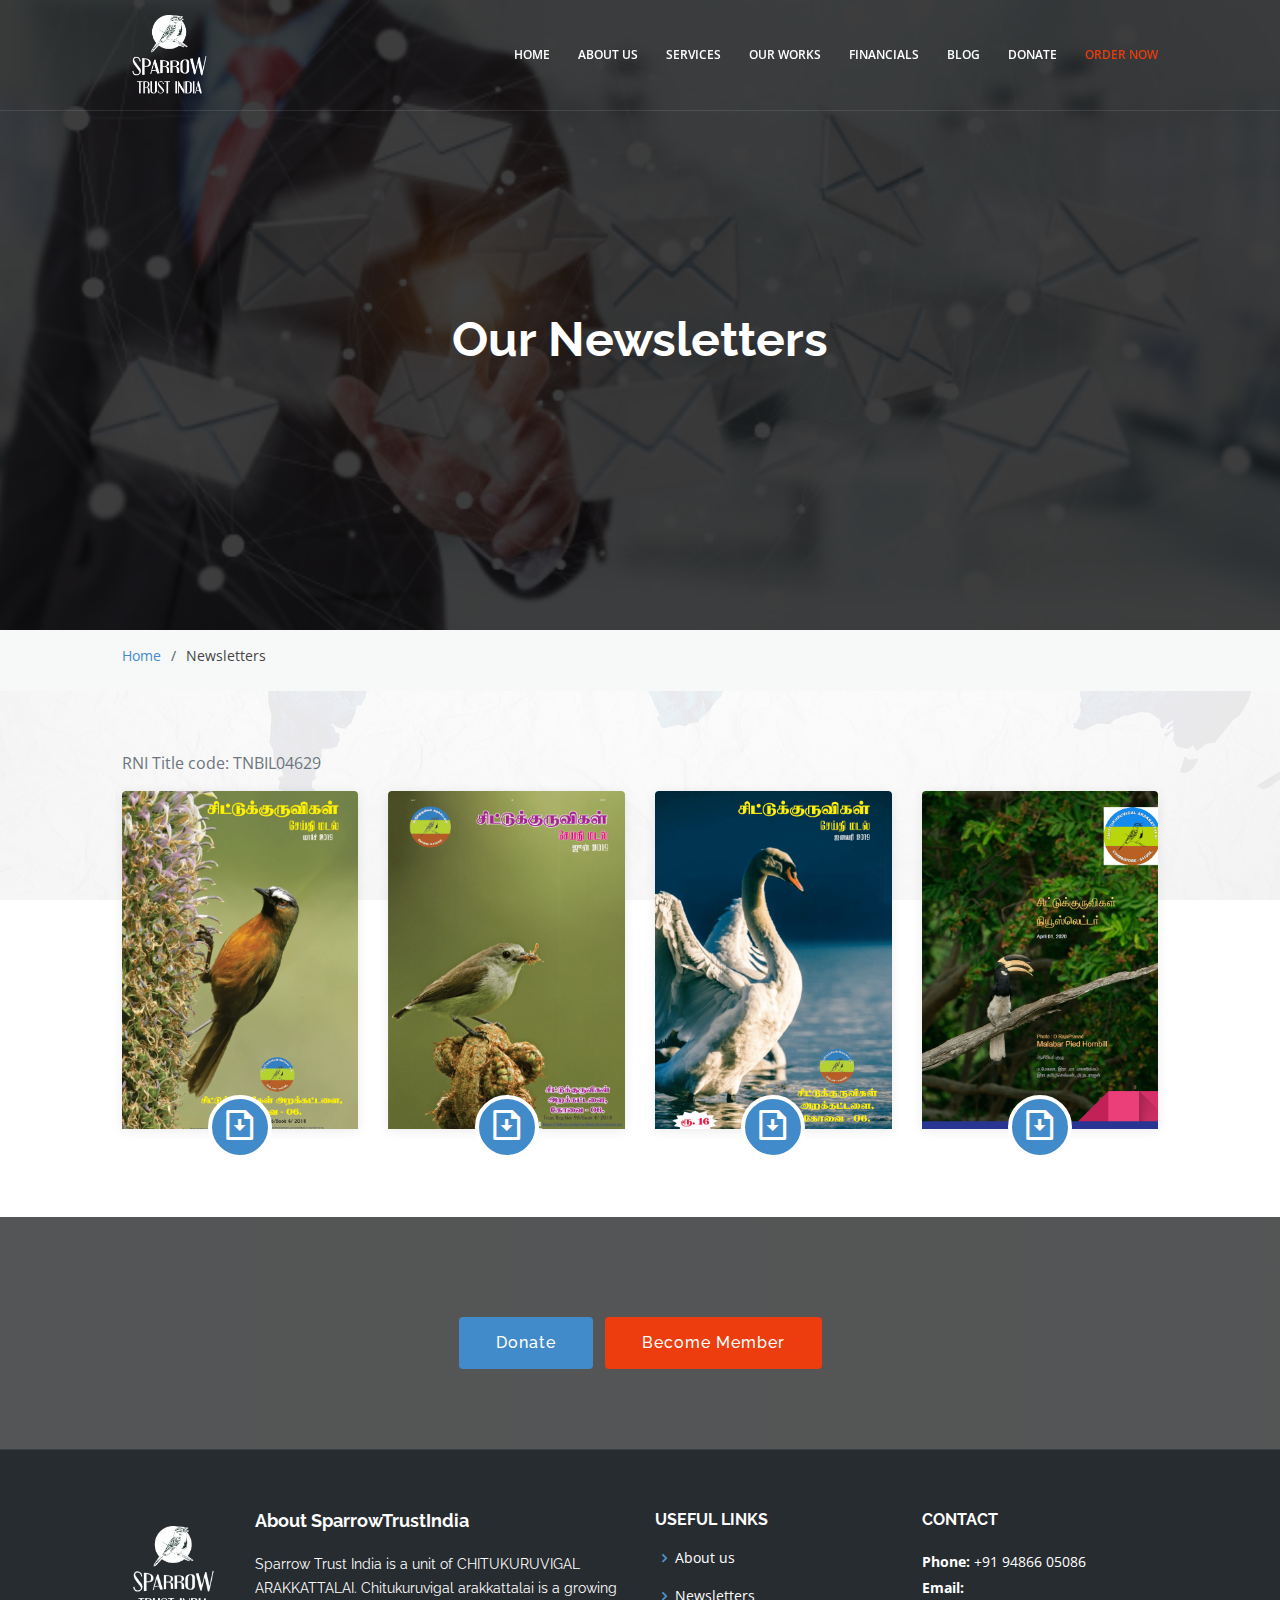
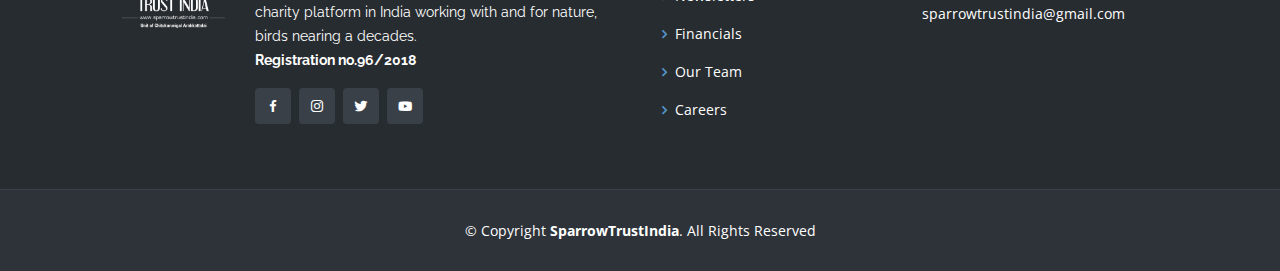
<file: newsletters/index.html>
<!DOCTYPE html>
<html lang="en">

<head>
    <meta charset="utf-8">
    <meta content="width=device-width, initial-scale=1.0" name="viewport">

    <title>Newsletters - Sparrow Trust India</title>
    <meta content="" name="descriptison" />
    <meta content="" name="keywords" />

    <!-- Favicons -->
    <link href="../assets/img/favicon.png" rel="icon" />
    <link href="../assets/img/apple-touch-icon.png" rel="apple-touch-icon" />

    <!-- FontAwesome -->
    <link rel="stylesheet" href="https://maxcdn.bootstrapcdn.com/font-awesome/4.7.0/css/font-awesome.min.css">

    <!-- Google Fonts -->
    <link
        href="https://fonts.googleapis.com/css?family=Open+Sans:300,300i,400,400i,600,600i,700,700i|Raleway:300,300i,400,400i,500,500i,600,600i,700,700i|Poppins:300,300i,400,400i,500,500i,600,600i,700,700i"
        rel="stylesheet" />


    <!-- Vendor CSS Files -->
    <link href="../assets/vendor/bootstrap/css/bootstrap.min.css" rel="stylesheet">
    <link href="../assets/vendor/icofont/icofont.min.css" rel="stylesheet">
    <link href="../assets/vendor/boxicons/css/boxicons.min.css" rel="stylesheet">
    <link href="../assets/vendor/remixicon/remixicon.css" rel="stylesheet">
    <link href="../assets/vendor/animate.css/animate.min.css" rel="stylesheet">
    <link href="../assets/vendor/venobox/venobox.css" rel="stylesheet">
    <link href="../assets/vendor/owl.carousel/assets/owl.carousel.min.css" rel="stylesheet">

    <!-- Template Main CSS File -->
    <link href="../assets/css/style.css" rel="stylesheet">
    <!-- Global site tag (gtag.js) - Google Analytics -->
    <script async src="https://www.googletagmanager.com/gtag/js?id=UA-175963273-1"></script>
    <script>
        window.dataLayer = window.dataLayer || [];
        function gtag() { dataLayer.push(arguments); }
        gtag('js', new Date());

        gtag('config', 'UA-175963273-1');
    </script>
</head>

<body>

    <!-- ======= Header ======= -->
    <header id="header" class="fixed-top">
        <div class="container-fluid">
            <div class="row justify-content-center">
                <div class="col-xl-10 d-flex align-items-center justify-content-end">
                    <h1 class="logo mr-auto">
                        <a href="../" class="logo mr-auto"><img src="../assets/img/logo.png" alt=""
                                class="img-fluid"></a>
                    </h1>

                    <nav class="nav-menu d-none d-lg-block">
                        <ul>
                            <li><a href="../">Home</a></li>
                            <li><a href="../index.html#about">About Us</a></li>
                            <li><a href="../index.html#services">Services</a></li>
                            <li><a href="../index.html#works">Our works</a></li>
                            <li><a href="../financials/">Financials</a></li>
                            <li><a href="https://chitukuruvigal-arakkattalai.business.site/">Blog</a></li>
                            <li>
                                <a href="https://forms.gle/kTo4CrKpMkvmxmcM9" target="_blank">Donate</a>
                            </li>
                            <li class="text-danger">
                                <a href="https://sparrowtrustindia.stores.instamojo.com/product/123307/sparrow-nest-box/"
                                    target="_blank">Order Now</a>
                            </li>
                        </ul>
                    </nav>
                    <!-- .nav-menu -->
                </div>
            </div>
        </div>
    </header>
    <!-- End Header -->

    <main id="main">

        <!-- ======= Home Section ======= -->
        <section id="home" class="inner-pages">
            <div id="homeCarousel" class="carousel slide carousel-fade" data-ride="carousel">
                <div class="carousel-inner" role="listbox">
                    <!-- Slide 1 -->
                    <div class="carousel-item active" style="background-image: url(../assets/img/newsletter.jpg);">
                        <div class="carousel-container">
                            <div class="container">
                                <h2 class="animated fadeInDown">
                                    Our Newsletters
                                </h2>
                            </div>
                        </div>
                    </div>
                </div>
            </div>
        </section>
        <!-- End Home -->

        <!-- ======= Breadcrumbs ======= -->
        <section id="breadcrumbs" class="breadcrumbs">
            <div class="container-fluid">

                <div class="row justify-content-center">
                    <div class="col-xl-10">
                        <ol>
                            <li><a href="../">Home</a></li>
                            <li>Newsletters</li>
                        </ol>
                    </div>
                </div>

            </div>
        </section><!-- End Breadcrumbs -->

        <!-- ======= Newsletter ======= -->
        <section class="newsletter" id="newsletter">
            <div class="container-fluid">
                <div class="row justify-content-center">
                    <div class="col-xl-10">
                        <p class="text-muted">RNI Title code: TNBIL04629</p>
                        <!-- Rendering newsletters from app.js file -->
                        <div class="row" id="newsletter-main-lists"></div>
                    </div>
                </div>
        </section><!-- End Newsletter section-->

        <!-- ======= Cta Section ======= -->
        <section id="cta" class="cta">
            <div class="container">
                <div class="text-center">
                    <a class="cta-btn btn-donate mr-2" href="https://forms.gle/kTo4CrKpMkvmxmcM9"
                        target="_blank">Donate</a>
                    <a class="cta-btn btn-member" href="https://forms.gle/kfZzcKmFGvZiyRHN6" target="_blank">Become
                        Member</a>
                </div>
            </div>
        </section>
        <!-- End Cta Section -->

    </main><!-- End #main -->
    <!-- ======= Footer ======= -->
    <footer id="footer">
        <div class="footer-top">
            <div class="container-fluid">
                <div class="row justify-content-center">
                    <div class="col-xl-10">
                        <div class="row">
                            <div class="col-lg-6 col-12 footer-info">
                                <div class="row">
                                    <div class="col-md-3 col-12">
                                        <div class="py-3">
                                            <img src="../assets/img/logo-bg.png" class="img-fluid" alt="" width="150" />
                                        </div>
                                    </div>
                                    <div class="col-md-9 col-12">
                                        <h3>About SparrowTrustIndia</h3>
                                        <p>
                                            Sparrow Trust India is a unit of CHITUKURUVIGAL
                                            ARAKKATTALAI. Chitukuruvigal arakkattalai is a growing
                                            charity platform in India working with and for nature,
                                            birds nearing a decades.
                                        </p>
                                        <p><b>Registration no.96/2018</b></p>
                                        <div class="social-links mt-3">
                                            <a href="https://www.facebook.com/natarajan.dhanasekar" target="_blank"
                                                class="facebook"><i class="bx bxl-facebook"></i></a>
                                            <a href="https://www.instagram.com/chitukuruvigal_dhanasekar/"
                                                target="_blank" class="instagram"><i class="bx bxl-instagram"></i></a>
                                            <a href="https://twitter.com/Chittukuruviga1?s=09" target="_blank"
                                                class="twitter"><i class="bx bxl-twitter"></i></a>
                                            <a href="https://youtu.be/USZs6hPom1Y" target="_blank" class="twitter"><i
                                                    class="bx bxl-youtube"></i></a>
                                        </div>
                                    </div>
                                </div>
                            </div>

                            <div class="col-lg-3 col-12 footer-links">
                                <h4>Useful Links</h4>
                                <ul>
                                    <li>
                                        <i class="bx bx-chevron-right"></i>
                                        <a href="../index.html#about" class="scrollto">About us</a>
                                    </li>
                                    <li>
                                        <i class="bx bx-chevron-right"></i>
                                        <a href="../newsletters/">Newsletters</a>
                                    </li>
                                    <li>
                                        <i class="bx bx-chevron-right"></i>
                                        <a href="../financials/">Financials</a>
                                    </li>
                                    <li>
                                        <i class="bx bx-chevron-right"></i>
                                        <a href="../team/">Our Team</a>
                                    </li>
                                    <li>
                                        <i class="bx bx-chevron-right"></i>
                                        <a href="https://forms.gle/12D9KBQkKrrVWUip9" target="_blank">Careers</a>
                                    </li>
                                </ul>
                            </div>

                            <div class="col-lg-3 col-12 footer-contact">
                                <h4>Contact</h4>
                                <p>
                                    <strong>Phone: </strong><a href="tel:+919486605086">+91 94866 05086</a><br />
                                    <strong>Email: </strong><a
                                        href="mailto:sparrowtrustindia@gmail.com">sparrowtrustindia@gmail.com</a><br />
                                </p>
                            </div>
                        </div>
                    </div>
                </div>
            </div>
        </div>

        <div class="container">
            <div class="copyright">
                &copy; Copyright <strong><span>SparrowTrustIndia</span></strong>. All Rights Reserved
            </div>
        </div>
    </footer>
    <!-- End Footer -->

    <!-- Top icon -->
    <a href="#home" class="back-to-top"><i class="icofont-simple-up"></i></a>

    <!-- Vendor JS Files -->
    <script src="../assets/vendor/jquery/jquery.min.js"></script>
    <script src="../assets/vendor/bootstrap/js/bootstrap.bundle.min.js"></script>
    <script src="../assets/vendor/jquery.easing/jquery.easing.min.js"></script>
    <script src="../assets/vendor/venobox/venobox.min.js"></script>
    <script src="../assets/vendor/waypoints/jquery.waypoints.min.js"></script>
    <script src="../assets/vendor/counterup/counterup.min.js"></script>
    <script src="../assets/vendor/isotope-layout/isotope.pkgd.min.js"></script>
    <script src="../assets/vendor/owl.carousel/owl.carousel.min.js"></script>

    <!-- Template Main JS File -->
    <script src="../assets/js/main.js"></script>
    <script src="./app.js"></script>

</body>

</html>
</file>
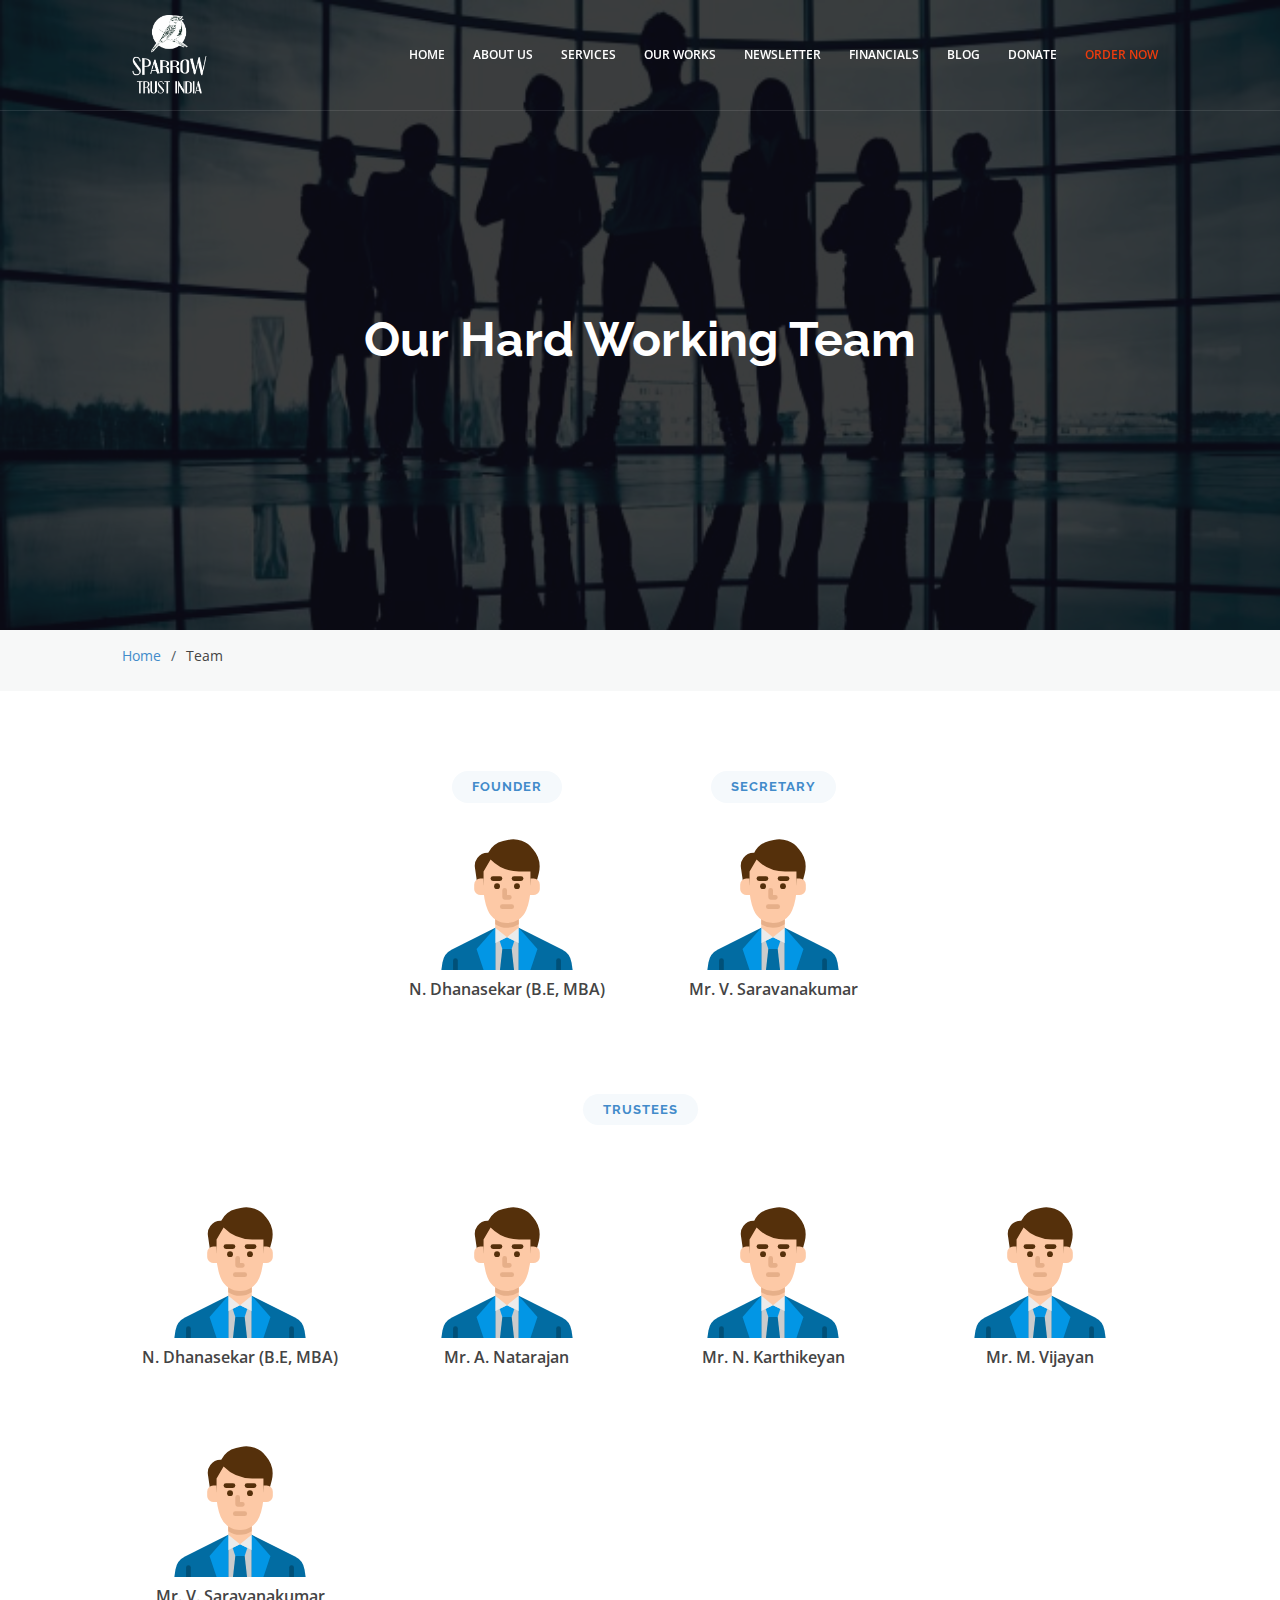
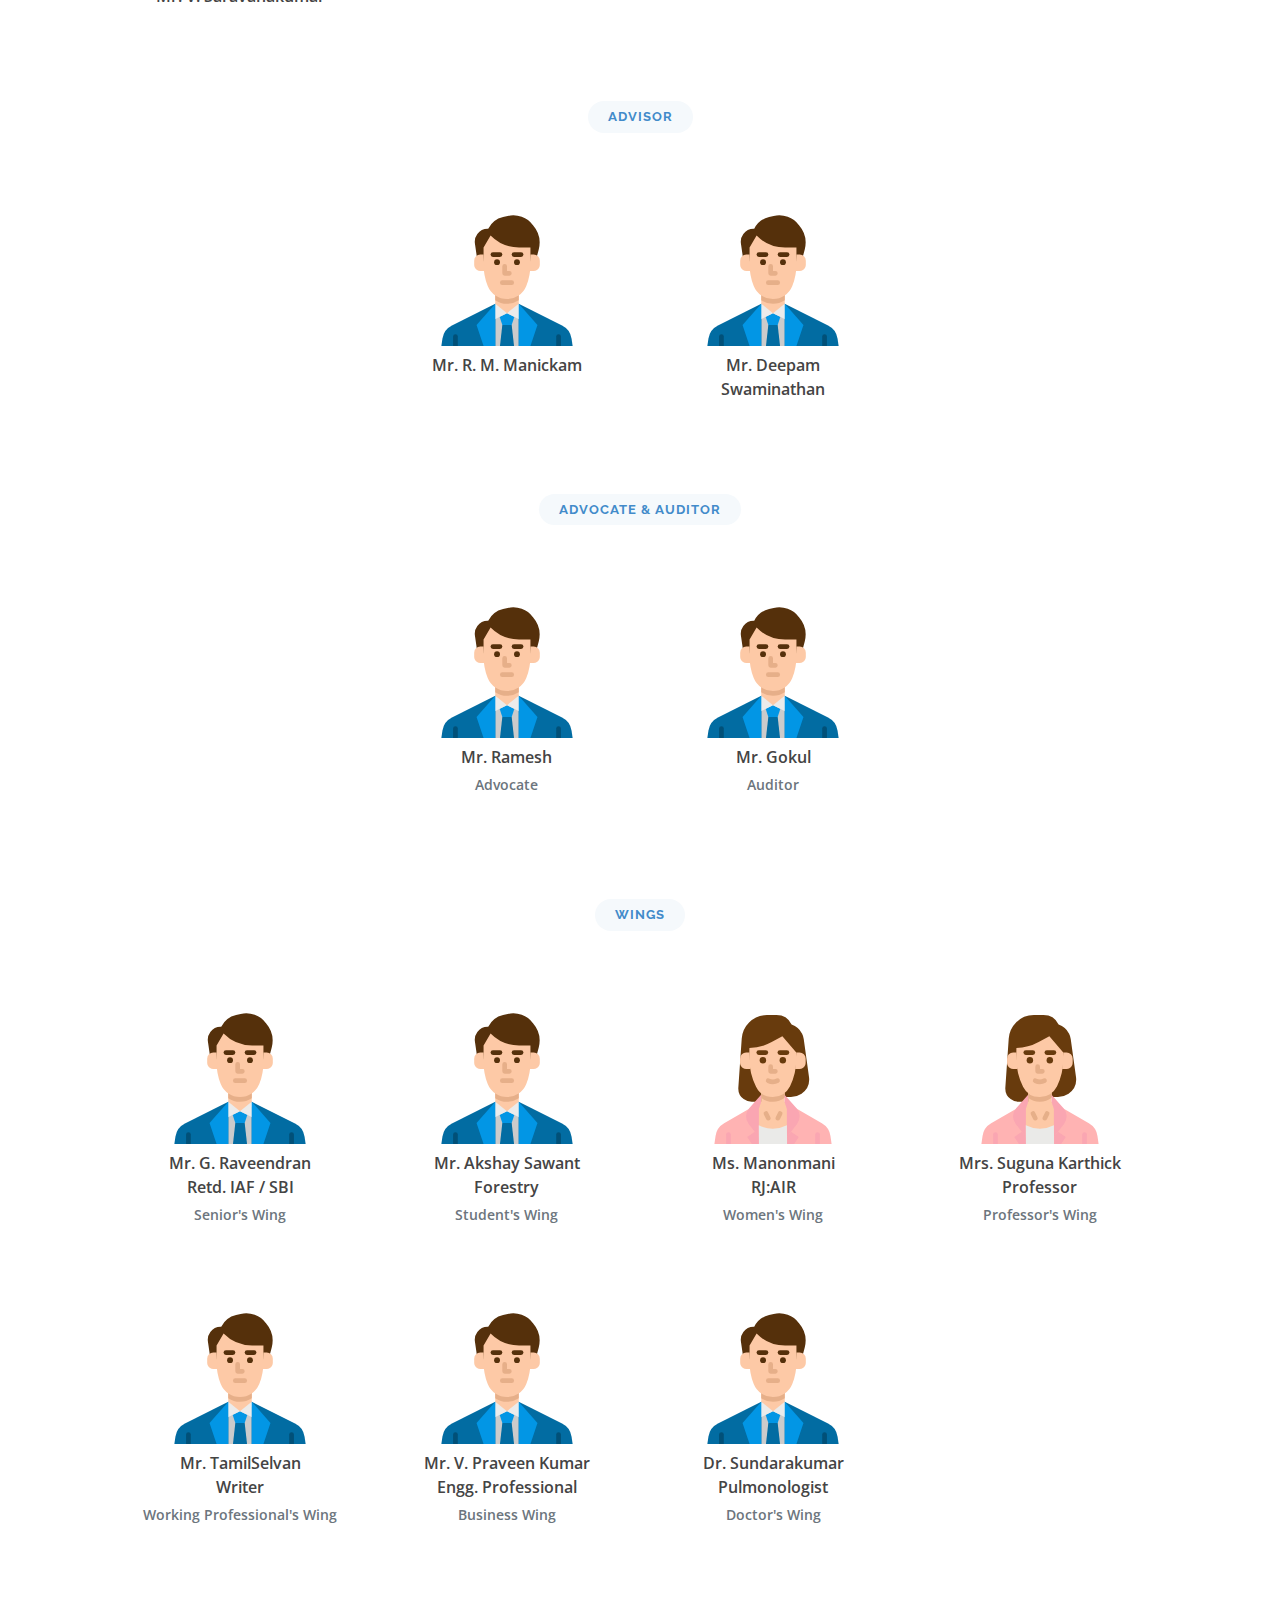
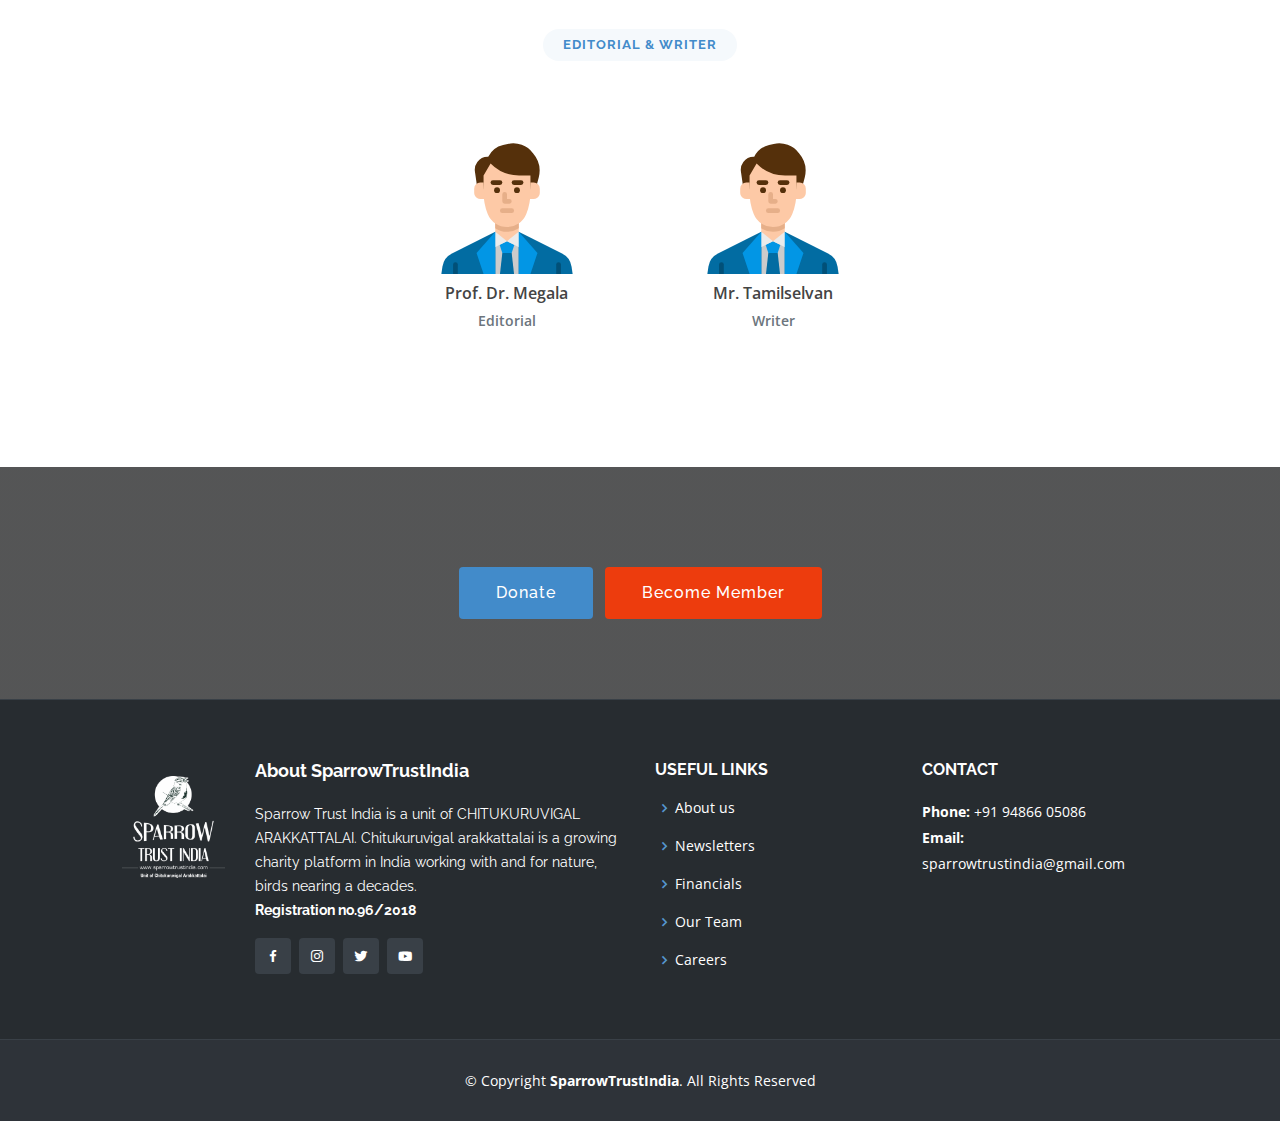
<file: team/index.html>
<!DOCTYPE html>
<html lang="en">

<head>
    <meta charset="utf-8">
    <meta content="width=device-width, initial-scale=1.0" name="viewport">

    <title>Team - Sparrow Trust India</title>
    <meta content="" name="descriptison" />
    <meta content="" name="keywords" />

    <!-- Favicons -->
    <link href="../assets/img/favicon.png" rel="icon" />
    <link href="../assets/img/apple-touch-icon.png" rel="apple-touch-icon" />

    <!-- FontAwesome -->
    <link rel="stylesheet" href="https://maxcdn.bootstrapcdn.com/font-awesome/4.7.0/css/font-awesome.min.css">

    <!-- Google Fonts -->
    <link
        href="https://fonts.googleapis.com/css?family=Open+Sans:300,300i,400,400i,600,600i,700,700i|Raleway:300,300i,400,400i,500,500i,600,600i,700,700i|Poppins:300,300i,400,400i,500,500i,600,600i,700,700i"
        rel="stylesheet" />


    <!-- Vendor CSS Files -->
    <link href="../assets/vendor/bootstrap/css/bootstrap.min.css" rel="stylesheet">
    <link href="../assets/vendor/icofont/icofont.min.css" rel="stylesheet">
    <link href="../assets/vendor/boxicons/css/boxicons.min.css" rel="stylesheet">
    <link href="../assets/vendor/remixicon/remixicon.css" rel="stylesheet">
    <link href="../assets/vendor/animate.css/animate.min.css" rel="stylesheet">
    <link href="../assets/vendor/venobox/venobox.css" rel="stylesheet">
    <link href="../assets/vendor/owl.carousel/assets/owl.carousel.min.css" rel="stylesheet">

    <!-- Template Main CSS File -->
    <link href="../assets/css/style.css" rel="stylesheet">
    <!-- Global site tag (gtag.js) - Google Analytics -->
    <script async src="https://www.googletagmanager.com/gtag/js?id=UA-175963273-1"></script>
    <script>
        window.dataLayer = window.dataLayer || [];
        function gtag() { dataLayer.push(arguments); }
        gtag('js', new Date());

        gtag('config', 'UA-175963273-1');
    </script>
</head>

<body>

    <!-- ======= Header ======= -->
    <header id="header" class="fixed-top">
        <div class="container-fluid">
            <div class="row justify-content-center">
                <div class="col-xl-10 d-flex align-items-center justify-content-end">
                    <h1 class="logo mr-auto">
                        <a href="../" class="logo mr-auto"><img src="../assets/img/logo.png" alt=""
                                class="img-fluid"></a>
                    </h1>

                    <nav class="nav-menu d-none d-lg-block">
                        <ul>
                            <li><a href="../">Home</a></li>
                            <li><a href="../index.html#about">About Us</a></li>
                            <li><a href="../index.html#services">Services</a></li>
                            <li><a href="../index.html#works">Our works</a></li>
                            <li><a href="../newsletters/">Newsletter</a></li>
                            <li><a href="../financials/">Financials</a></li>
                            <li><a href="https://chitukuruvigal-arakkattalai.business.site/">Blog</a></li>
                            <li>
                                <a href="https://forms.gle/kTo4CrKpMkvmxmcM9" target="_blank">Donate</a>
                            </li>
                            <li class="text-danger">
                                <a href="https://sparrowtrustindia.stores.instamojo.com/product/123307/sparrow-nest-box/"
                                    target="_blank">Order Now</a>
                            </li>
                        </ul>
                    </nav>
                    <!-- .nav-menu -->
                </div>
            </div>
        </div>
    </header>
    <!-- End Header -->

    <main id="main">

        <!-- ======= Home Section ======= -->
        <section id="home" class="inner-pages">
            <div id="homeCarousel" class="carousel slide carousel-fade" data-ride="carousel">
                <div class="carousel-inner" role="listbox">
                    <!-- Slide 1 -->
                    <div class="carousel-item active" style="background-image: url(../assets/img/team.jpg);">
                        <div class="carousel-container">
                            <div class="container">
                                <h2 class="animated fadeInDown">
                                    Our Hard Working Team
                                </h2>
                            </div>
                        </div>
                    </div>
                </div>
            </div>
        </section>
        <!-- End Home -->

        <!-- ======= Breadcrumbs ======= -->
        <section id="breadcrumbs" class="breadcrumbs">
            <div class="container-fluid">

                <div class="row justify-content-center">
                    <div class="col-xl-10">
                        <ol>
                            <li><a href="../">Home</a></li>
                            <li>Team</li>
                        </ol>
                    </div>
                </div>

            </div>
        </section><!-- End Breadcrumbs -->

        <!-- ======= Teams ======= -->
        <section class="team-main" id="team-main">
            <div class="container-fluid">
                <div class="row justify-content-center">
                    <div class="col-xl-10">
                        <div class="row">
                            <div class="col-md-3"></div>
                            <!-- Founder -->
                            <div class="col-md-3">
                                <div class="section-title pb-1">
                                    <h2>Founder</h2>
                                </div>
                                <div class="card">
                                    <div class="card-body">
                                        <div class="team-card text-center">
                                            <img src="../assets/img/person.svg" width="150" class="img-fluid" alt="">
                                            <p class="name">N. Dhanasekar (B.E, MBA)</p>
                                        </div>
                                    </div>
                                </div>
                            </div>
                            <!-- Secretary -->
                            <div class="col-md-3">
                                <div class="section-title pb-1">
                                    <h2>Secretary</h2>
                                </div>
                                <div class="card">
                                    <div class="card-body">
                                        <div class="team-card text-center">
                                            <img src="../assets/img/person.svg" width="150" class="img-fluid" alt="">
                                            <p class="name">Mr. V. Saravanakumar</p>
                                        </div>
                                    </div>
                                </div>
                            </div>
                            <div class="col-md-3"></div>
                        </div>
                    </div>
                </div>
                <!-- Trustees -->
                <div class="section-title mt-5">
                    <h2>Trustees</h2>
                </div>
                <div class="row justify-content-center">
                    <div class="col-xl-10">
                        <div class="row">
                            <div class="col-md-3">
                                <div class="card">
                                    <div class="card-body">
                                        <div class="team-card text-center">
                                            <img src="../assets/img/person.svg" width="150" class="img-fluid" alt="">
                                            <p class="name">N. Dhanasekar (B.E, MBA)</p>
                                        </div>
                                    </div>
                                </div>
                            </div>
                            <div class="col-md-3">
                                <div class="card">
                                    <div class="card-body">
                                        <div class="team-card text-center">
                                            <img src="../assets/img/person.svg" width="150" class="img-fluid" alt="">
                                            <p class="name">Mr. A. Natarajan</p>
                                        </div>
                                    </div>
                                </div>
                            </div>
                            <div class="col-md-3">
                                <div class="card">
                                    <div class="card-body">
                                        <div class="team-card text-center">
                                            <img src="../assets/img/person.svg" width="150" class="img-fluid" alt="">
                                            <p class="name">Mr. N. Karthikeyan</p>
                                        </div>
                                    </div>
                                </div>
                            </div>
                            <div class="col-md-3">
                                <div class="card">
                                    <div class="card-body">
                                        <div class="team-card text-center">
                                            <img src="../assets/img/person.svg" width="150" class="img-fluid" alt="">
                                            <p class="name">Mr. M. Vijayan</p>
                                        </div>
                                    </div>
                                </div>
                            </div>
                            <div class="col-md-3">
                                <div class="card">
                                    <div class="card-body">
                                        <div class="team-card text-center">
                                            <img src="../assets/img/person.svg" width="150" class="img-fluid" alt="">
                                            <p class="name">Mr. V. Saravanakumar</p>
                                        </div>
                                    </div>
                                </div>
                            </div>
                        </div>
                    </div>
                </div>
                <!-- Advisor -->
                <div class="section-title mt-5">
                    <h2>Advisor</h2>
                </div>
                <div class="row justify-content-center">
                    <div class="col-xl-10">
                        <div class="row">
                            <div class="col-md-3"></div>
                            <div class="col-md-3">
                                <div class="card">
                                    <div class="card-body">
                                        <div class="team-card text-center">
                                            <img src="../assets/img/person.svg" width="150" class="img-fluid" alt="">
                                            <p class="name">Mr. R. M. Manickam</p>
                                        </div>
                                    </div>
                                </div>
                            </div>
                            <div class="col-md-3">
                                <div class="card">
                                    <div class="card-body">
                                        <div class="team-card text-center">
                                            <img src="../assets/img/person.svg" width="150" class="img-fluid" alt="">
                                            <p class="name">Mr. Deepam Swaminathan</p>
                                        </div>
                                    </div>
                                </div>
                            </div>
                            <div class="col-md-3"></div>
                        </div>
                    </div>
                </div>
                <!-- Advocate & Auditor -->
                <div class="section-title mt-5">
                    <h2>Advocate & Auditor</h2>
                </div>
                <div class="row justify-content-center">
                    <div class="col-xl-10">
                        <div class="row">
                            <div class="col-md-3"></div>
                            <div class="col-md-3">
                                <div class="card">
                                    <div class="card-body">
                                        <div class="team-card text-center">
                                            <img src="../assets/img/person.svg" width="150" class="img-fluid" alt="">
                                            <p class="name">Mr. Ramesh</p>
                                            <p class="text-muted designation">Advocate</p>
                                        </div>
                                    </div>
                                </div>
                            </div>
                            <div class="col-md-3">
                                <div class="card">
                                    <div class="card-body">
                                        <div class="team-card text-center">
                                            <img src="../assets/img/person.svg" width="150" class="img-fluid" alt="">
                                            <p class="name">Mr. Gokul</p>
                                            <p class="text-muted designation">Auditor</p>
                                        </div>
                                    </div>
                                </div>
                            </div>
                            <div class="col-md-3"></div>
                        </div>
                    </div>
                </div>
                <!-- Wings -->
                <div class="section-title mt-5">
                    <h2>Wings</h2>
                </div>
                <div class="row justify-content-center">
                    <div class="col-xl-10">
                        <div class="row">
                            <div class="col-md-3">
                                <div class="card">
                                    <div class="card-body">
                                        <div class="team-card text-center">
                                            <img src="../assets/img/person.svg" width="150" class="img-fluid" alt="">
                                            <p class="name">Mr. G. Raveendran <br> Retd. IAF / SBI</p>
                                            <p class="text-muted designation">Senior's Wing</p>
                                        </div>
                                    </div>
                                </div>
                            </div>
                            <div class="col-md-3">
                                <div class="card">
                                    <div class="card-body">
                                        <div class="team-card text-center">
                                            <img src="../assets/img/person.svg" width="150" class="img-fluid" alt="">
                                            <p class="name">Mr. Akshay Sawant <br> Forestry</p>
                                            <p class="text-muted designation">Student's Wing</p>
                                        </div>
                                    </div>
                                </div>
                            </div>
                            <div class="col-md-3">
                                <div class="card">
                                    <div class="card-body">
                                        <div class="team-card text-center">
                                            <img src="../assets/img/woman.svg" width="150" class="img-fluid" alt="">
                                            <p class="name">Ms. Manonmani <br> RJ:AIR</p>
                                            <p class="text-muted designation">Women's Wing</p>
                                        </div>
                                    </div>
                                </div>
                            </div>
                            <div class="col-md-3">
                                <div class="card">
                                    <div class="card-body">
                                        <div class="team-card text-center">
                                            <img src="../assets/img/woman.svg" width="150" class="img-fluid" alt="">
                                            <p class="name">Mrs. Suguna Karthick <br> Professor</p>
                                            <p class="text-muted designation">Professor's Wing</p>
                                        </div>
                                    </div>
                                </div>
                            </div>
                            <div class="col-md-3">
                                <div class="card">
                                    <div class="card-body">
                                        <div class="team-card text-center">
                                            <img src="../assets/img/person.svg" width="150" class="img-fluid" alt="">
                                            <p class="name">Mr. TamilSelvan <br> Writer</p>
                                            <p class="text-muted designation">Working Professional's Wing</p>
                                        </div>
                                    </div>
                                </div>
                            </div>
                            <div class="col-md-3">
                                <div class="card">
                                    <div class="card-body">
                                        <div class="team-card text-center">
                                            <img src="../assets/img/person.svg" width="150" class="img-fluid" alt="">
                                            <p class="name">Mr. V. Praveen Kumar <br> Engg. Professional</p>
                                            <p class="text-muted designation">Business Wing</p>
                                        </div>
                                    </div>
                                </div>
                            </div>
                            <div class="col-md-3">
                                <div class="card">
                                    <div class="card-body">
                                        <div class="team-card text-center">
                                            <img src="../assets/img/person.svg" width="150" class="img-fluid" alt="">
                                            <p class="name">Dr. Sundarakumar <br> Pulmonologist</p>
                                            <p class="text-muted designation">Doctor's Wing </p>
                                        </div>
                                    </div>
                                </div>
                            </div>
                        </div>
                    </div>
                </div>
                <!-- Editorial & Writer -->
                <div class="section-title mt-5">
                    <h2>Editorial & Writer</h2>
                </div>
                <div class="row justify-content-center">
                    <div class="col-xl-10">
                        <div class="row">
                            <div class="col-md-3"></div>
                            <div class="col-md-3">
                                <div class="card">
                                    <div class="card-body">
                                        <div class="team-card text-center">
                                            <img src="../assets/img/person.svg" width="150" class="img-fluid" alt="">
                                            <p class="name">Prof. Dr. Megala</p>
                                            <p class="text-muted designation">Editorial</p>
                                        </div>
                                    </div>
                                </div>
                            </div>
                            <div class="col-md-3">
                                <div class="card">
                                    <div class="card-body">
                                        <div class="team-card text-center">
                                            <img src="../assets/img/person.svg" width="150" class="img-fluid" alt="">
                                            <p class="name">Mr. Tamilselvan</p>
                                            <p class="text-muted designation">Writer</p>
                                        </div>
                                    </div>
                                </div>
                            </div>
                            <div class="col-md-3"></div>
                        </div>
                    </div>
                </div>
        </section><!-- End Team section-->

        <!-- ======= Cta Section ======= -->
        <section id="cta" class="cta">
            <div class="container">
                <div class="text-center">
                    <a class="cta-btn btn-donate mr-2" href="https://forms.gle/kTo4CrKpMkvmxmcM9"
                        target="_blank">Donate</a>
                    <a class="cta-btn btn-member" href="https://forms.gle/kfZzcKmFGvZiyRHN6" target="_blank">Become
                        Member</a>
                </div>
            </div>
        </section>
        <!-- End Cta Section -->

    </main><!-- End #main -->
    <!-- ======= Footer ======= -->
    <footer id="footer">
        <div class="footer-top">
            <div class="container-fluid">
                <div class="row justify-content-center">
                    <div class="col-xl-10">
                        <div class="row">
                            <div class="col-lg-6 col-12 footer-info">
                                <div class="row">
                                    <div class="col-md-3 col-12">
                                        <div class="py-3">
                                            <img src="../assets/img/logo-bg.png" class="img-fluid" alt="" width="150" />
                                        </div>
                                    </div>
                                    <div class="col-md-9 col-12">
                                        <h3>About SparrowTrustIndia</h3>
                                        <p>
                                            Sparrow Trust India is a unit of CHITUKURUVIGAL
                                            ARAKKATTALAI. Chitukuruvigal arakkattalai is a growing
                                            charity platform in India working with and for nature,
                                            birds nearing a decades.
                                        </p>
                                        <p><b>Registration no.96/2018</b></p>
                                        <div class="social-links mt-3">
                                            <a href="https://www.facebook.com/natarajan.dhanasekar" target="_blank"
                                                class="facebook"><i class="bx bxl-facebook"></i></a>
                                            <a href="https://www.instagram.com/chitukuruvigal_dhanasekar/"
                                                target="_blank" class="instagram"><i class="bx bxl-instagram"></i></a>
                                            <a href="https://twitter.com/Chittukuruviga1?s=09" target="_blank"
                                                class="twitter"><i class="bx bxl-twitter"></i></a>
                                            <a href="https://youtu.be/USZs6hPom1Y" target="_blank" class="twitter"><i
                                                    class="bx bxl-youtube"></i></a>
                                        </div>
                                    </div>
                                </div>
                            </div>

                            <div class="col-lg-3 col-12 footer-links">
                                <h4>Useful Links</h4>
                                <ul>
                                    <li>
                                        <i class="bx bx-chevron-right"></i>
                                        <a href="../index.html#about" class="scrollto">About us</a>
                                    </li>
                                    <li>
                                        <i class="bx bx-chevron-right"></i>
                                        <a href="../newsletters/">Newsletters</a>
                                    </li>
                                    <li>
                                        <i class="bx bx-chevron-right"></i>
                                        <a href="../financials/">Financials</a>
                                    </li>
                                    <li>
                                        <i class="bx bx-chevron-right"></i>
                                        <a href="../team/">Our Team</a>
                                    </li>
                                    <li>
                                        <i class="bx bx-chevron-right"></i>
                                        <a href="https://forms.gle/12D9KBQkKrrVWUip9" target="_blank">Careers</a>
                                    </li>
                                </ul>
                            </div>

                            <div class="col-lg-3 col-12 footer-contact">
                                <h4>Contact</h4>
                                <p>
                                    <strong>Phone: </strong><a href="tel:+919486605086">+91 94866 05086</a><br />
                                    <strong>Email: </strong><a
                                        href="mailto:sparrowtrustindia@gmail.com">sparrowtrustindia@gmail.com</a><br />
                                </p>
                            </div>
                        </div>
                    </div>
                </div>
            </div>
        </div>

        <div class="container">
            <div class="copyright">
                &copy; Copyright <strong><span>SparrowTrustIndia</span></strong>. All Rights Reserved
            </div>
        </div>
    </footer>
    <!-- End Footer -->

    <!-- Top icon -->
    <a href="#home" class="back-to-top"><i class="icofont-simple-up"></i></a>

    <!-- Vendor JS Files -->
    <script src="../assets/vendor/jquery/jquery.min.js"></script>
    <script src="../assets/vendor/bootstrap/js/bootstrap.bundle.min.js"></script>
    <script src="../assets/vendor/jquery.easing/jquery.easing.min.js"></script>
    <script src="../assets/vendor/venobox/venobox.min.js"></script>
    <script src="../assets/vendor/waypoints/jquery.waypoints.min.js"></script>
    <script src="../assets/vendor/counterup/counterup.min.js"></script>
    <script src="../assets/vendor/isotope-layout/isotope.pkgd.min.js"></script>
    <script src="../assets/vendor/owl.carousel/owl.carousel.min.js"></script>

    <!-- Template Main JS File -->
    <script src="../assets/js/main.js"></script>

</body>

</html>
</file>
<file: assets/vendor/venobox/venobox.css>
/* ------ venobox.css --------*/
.vbox-overlay *, .vbox-overlay *:before, .vbox-overlay *:after{
    -webkit-backface-visibility: hidden;
    -webkit-box-sizing:border-box;
    -moz-box-sizing:border-box;
    box-sizing:border-box;
}
.vbox-overlay * { 
    -webkit-backface-visibility: visible;
    backface-visibility: visible;
}
.vbox-overlay{
    display: -webkit-flex;
    display: flex;
    -webkit-flex-direction: column;
    flex-direction: column;
    -webkit-justify-content: center;
    justify-content: center;
    -webkit-align-items: center;
    align-items: center;
    position: fixed;
    left: 0;
    top: 0;
    bottom: 0;
    right: 0;
    z-index: 999999;
}

/* ----- navigation ----- */
.vbox-title{
    width: 100%;
    height: 40px;
    float: left;
    text-align: center;
    line-height: 28px;
    font-size: 12px;
    padding: 6px 50px;
    overflow: hidden;
    position: fixed;
    display: none;
    left: 0;
    z-index: 89;
}
.vbox-close{
    cursor: pointer;
    position: fixed;
    top: -1px;
    right: 0;
    width: 50px;
    height: 40px;
    padding: 6px;
    display: block;
    background-position:10px center;
    overflow: hidden;
    font-size: 24px;
    line-height: 1;
    text-align: center;
    z-index: 99;
}
.vbox-left{
    cursor: pointer;
    position: fixed;
    left: 0;
    height: 40px;
    overflow: hidden;
    line-height: 28px;
    font-size: 12px;
    z-index: 99;
    display: flex;
    align-items:center;
}
.vbox-num{
    display: inline-block;
    margin: 6px 0 6px 15px;
}
/* ----- Social share ----- */
.vbox-share{
    line-height: 28px;
    font-size: 12px;
    overflow: hidden;
    position: fixed;
    left: 0;
    z-index: 98;
    display: flex;
    align-items:center;
    justify-content: center;
    width: 100%;
    text-align: center;
}
.vbox-share svg{
    max-height: 28px;
    width: 28px;
    z-index: 10;
    margin-left: 12px;
    margin-top: 6px;
    margin-bottom: 6px;
    vertical-align: middle;
}


/* ----- navigation ARROWS ----- */
.vbox-next, .vbox-prev{
    position: fixed;
    top: 50%;
    margin-top: -15px;
    overflow: hidden;
    cursor: pointer;
    display: block;
    width: 45px;
    height: 45px;
    z-index: 99;
}
.vbox-next span, .vbox-prev span{
    position: relative;
    width: 20px;
    height: 20px;
    border: 2px solid transparent;
    border-top-color: #B6B6B6;
    border-right-color: #B6B6B6;
    text-indent: -100px;
    position: absolute;
    top: 8px;
    display: block;
}
.vbox-prev{
    left: 15px;
}
.vbox-next{
    right: 15px;
}
.vbox-prev span{
    left: 10px;
    -ms-transform: rotate(-135deg);
    -webkit-transform: rotate(-135deg);
    transform: rotate(-135deg);
}
.vbox-next span{
    -ms-transform: rotate(45deg);
    -webkit-transform: rotate(45deg);
    transform: rotate(45deg);
    right: 10px;
}
/* ------- inline window ------ */
.vbox-inline{
    width: 420px;
    height: 315px;
    height: 70vh;
    padding: 10px;
    background: #fff;
    margin: 0 auto;
    overflow: auto;
    text-align: left;
}
/* ------- Video & iFrames window ------ */
.venoframe{
    max-width: 100%;
    width: 100%;
    border: none;
    width: 100%;
    height: 260px;
    height: 70vh;
}
.venoframe.vbvid{
    height: 260px;
}
@media (min-width: 768px) {
    .venoframe, .vbox-inline{
        width: 90%;
        height: 360px;
        height: 70vh;
    }
    .venoframe.vbvid{
        width: 640px;
        height: 360px;
    }
}
@media (min-width: 992px) {
    .venoframe, .vbox-inline{
        max-width: 1200px;
        width: 80%;
        height: 540px;
        height: 70vh;
    }
    .venoframe.vbvid{
        width: 960px;
        height: 540px;
    }
}
/* 
Please do NOT edit this part! 
or at least read this note: http://i.imgur.com/7C0ws9e.gif
*/
.vbox-open{
    overflow: hidden;
}
.vbox-container{
    position: absolute;
    left: 0;
    right: 0;
    top: 0;
    bottom: 0;
    overflow-x: hidden;
    overflow-y: scroll;
    overflow-scrolling: touch;
    -webkit-overflow-scrolling: touch;
    z-index: 20;
    max-height: 100%;

}

.vbox-content{
    text-align: center;
    float: left;
    width: 100%;
    position: relative;
    overflow: hidden;
    padding: 20px 4%;
}
.vbox-container img{
    max-width: 100%;
    height: auto;
}
.vbox-figlio{
    box-shadow: 0 0 12px rgba(0,0,0,0.19), 0 6px 6px rgba(0,0,0,0.23);
    max-width: 100%;
    text-align: initial;
}
img.vbox-figlio{
    -webkit-user-select: none;
-khtml-user-select: none;
-moz-user-select: none;
-o-user-select: none;
user-select: none;
}
.vbox-content.swipe-left{
    margin-left: -200px !important;
}
.vbox-content.swipe-right{
    margin-left: 200px !important;
}
.vbox-animated{
    webkit-transition: margin 300ms ease-out;
    transition: margin 300ms ease-out;
}

/* ---------- preloader ----------
 * SPINKIT 
 * http://tobiasahlin.com/spinkit/
-------------------------------- */
.sk-double-bounce,.sk-rotating-plane{width:40px;height:40px;margin:40px auto}.sk-rotating-plane{background-color:#333;-webkit-animation:sk-rotatePlane 1.2s infinite ease-in-out;animation:sk-rotatePlane 1.2s infinite ease-in-out}@-webkit-keyframes sk-rotatePlane{0%{-webkit-transform:perspective(120px) rotateX(0) rotateY(0);transform:perspective(120px) rotateX(0) rotateY(0)}50%{-webkit-transform:perspective(120px) rotateX(-180.1deg) rotateY(0);transform:perspective(120px) rotateX(-180.1deg) rotateY(0)}100%{-webkit-transform:perspective(120px) rotateX(-180deg) rotateY(-179.9deg);transform:perspective(120px) rotateX(-180deg) rotateY(-179.9deg)}}@keyframes sk-rotatePlane{0%{-webkit-transform:perspective(120px) rotateX(0) rotateY(0);transform:perspective(120px) rotateX(0) rotateY(0)}50%{-webkit-transform:perspective(120px) rotateX(-180.1deg) rotateY(0);transform:perspective(120px) rotateX(-180.1deg) rotateY(0)}100%{-webkit-transform:perspective(120px) rotateX(-180deg) rotateY(-179.9deg);transform:perspective(120px) rotateX(-180deg) rotateY(-179.9deg)}}.sk-double-bounce{position:relative}.sk-double-bounce .sk-child{width:100%;height:100%;border-radius:50%;background-color:#333;opacity:.6;position:absolute;top:0;left:0;-webkit-animation:sk-doubleBounce 2s infinite ease-in-out;animation:sk-doubleBounce 2s infinite ease-in-out}.sk-chasing-dots .sk-child,.sk-spinner-pulse,.sk-three-bounce .sk-child{background-color:#333;border-radius:100%}.sk-double-bounce .sk-double-bounce2{-webkit-animation-delay:-1s;animation-delay:-1s}@-webkit-keyframes sk-doubleBounce{0%,100%{-webkit-transform:scale(0);transform:scale(0)}50%{-webkit-transform:scale(1);transform:scale(1)}}@keyframes sk-doubleBounce{0%,100%{-webkit-transform:scale(0);transform:scale(0)}50%{-webkit-transform:scale(1);transform:scale(1)}}.sk-wave{margin:40px auto;width:50px;height:40px;text-align:center;font-size:10px}.sk-wave .sk-rect{background-color:#333;height:100%;width:6px;display:inline-block;-webkit-animation:sk-waveStretchDelay 1.2s infinite ease-in-out;animation:sk-waveStretchDelay 1.2s infinite ease-in-out}.sk-wave .sk-rect1{-webkit-animation-delay:-1.2s;animation-delay:-1.2s}.sk-wave .sk-rect2{-webkit-animation-delay:-1.1s;animation-delay:-1.1s}.sk-wave .sk-rect3{-webkit-animation-delay:-1s;animation-delay:-1s}.sk-wave .sk-rect4{-webkit-animation-delay:-.9s;animation-delay:-.9s}.sk-wave .sk-rect5{-webkit-animation-delay:-.8s;animation-delay:-.8s}@-webkit-keyframes sk-waveStretchDelay{0%,100%,40%{-webkit-transform:scaleY(.4);transform:scaleY(.4)}20%{-webkit-transform:scaleY(1);transform:scaleY(1)}}@keyframes sk-waveStretchDelay{0%,100%,40%{-webkit-transform:scaleY(.4);transform:scaleY(.4)}20%{-webkit-transform:scaleY(1);transform:scaleY(1)}}.sk-wandering-cubes{margin:40px auto;width:40px;height:40px;position:relative}.sk-wandering-cubes .sk-cube{background-color:#333;width:10px;height:10px;position:absolute;top:0;left:0;-webkit-animation:sk-wanderingCube 1.8s ease-in-out -1.8s infinite both;animation:sk-wanderingCube 1.8s ease-in-out -1.8s infinite both}.sk-chasing-dots,.sk-spinner-pulse{width:40px;height:40px;margin:40px auto}.sk-wandering-cubes .sk-cube2{-webkit-animation-delay:-.9s;animation-delay:-.9s}@-webkit-keyframes sk-wanderingCube{0%{-webkit-transform:rotate(0);transform:rotate(0)}25%{-webkit-transform:translateX(30px) rotate(-90deg) scale(.5);transform:translateX(30px) rotate(-90deg) scale(.5)}50%{-webkit-transform:translateX(30px) translateY(30px) rotate(-179deg);transform:translateX(30px) translateY(30px) rotate(-179deg)}50.1%{-webkit-transform:translateX(30px) translateY(30px) rotate(-180deg);transform:translateX(30px) translateY(30px) rotate(-180deg)}75%{-webkit-transform:translateX(0) translateY(30px) rotate(-270deg) scale(.5);transform:translateX(0) translateY(30px) rotate(-270deg) scale(.5)}100%{-webkit-transform:rotate(-360deg);transform:rotate(-360deg)}}@keyframes sk-wanderingCube{0%{-webkit-transform:rotate(0);transform:rotate(0)}25%{-webkit-transform:translateX(30px) rotate(-90deg) scale(.5);transform:translateX(30px) rotate(-90deg) scale(.5)}50%{-webkit-transform:translateX(30px) translateY(30px) rotate(-179deg);transform:translateX(30px) translateY(30px) rotate(-179deg)}50.1%{-webkit-transform:translateX(30px) translateY(30px) rotate(-180deg);transform:translateX(30px) translateY(30px) rotate(-180deg)}75%{-webkit-transform:translateX(0) translateY(30px) rotate(-270deg) scale(.5);transform:translateX(0) translateY(30px) rotate(-270deg) scale(.5)}100%{-webkit-transform:rotate(-360deg);transform:rotate(-360deg)}}.sk-spinner-pulse{-webkit-animation:sk-pulseScaleOut 1s infinite ease-in-out;animation:sk-pulseScaleOut 1s infinite ease-in-out}@-webkit-keyframes sk-pulseScaleOut{0%{-webkit-transform:scale(0);transform:scale(0)}100%{-webkit-transform:scale(1);transform:scale(1);opacity:0}}@keyframes sk-pulseScaleOut{0%{-webkit-transform:scale(0);transform:scale(0)}100%{-webkit-transform:scale(1);transform:scale(1);opacity:0}}.sk-chasing-dots{position:relative;text-align:center;-webkit-animation:sk-chasingDotsRotate 2s infinite linear;animation:sk-chasingDotsRotate 2s infinite linear}.sk-chasing-dots .sk-child{width:60%;height:60%;display:inline-block;position:absolute;top:0;-webkit-animation:sk-chasingDotsBounce 2s infinite ease-in-out;animation:sk-chasingDotsBounce 2s infinite ease-in-out}.sk-chasing-dots .sk-dot2{top:auto;bottom:0;-webkit-animation-delay:-1s;animation-delay:-1s}@-webkit-keyframes sk-chasingDotsRotate{100%{-webkit-transform:rotate(360deg);transform:rotate(360deg)}}@keyframes sk-chasingDotsRotate{100%{-webkit-transform:rotate(360deg);transform:rotate(360deg)}}@-webkit-keyframes sk-chasingDotsBounce{0%,100%{-webkit-transform:scale(0);transform:scale(0)}50%{-webkit-transform:scale(1);transform:scale(1)}}@keyframes sk-chasingDotsBounce{0%,100%{-webkit-transform:scale(0);transform:scale(0)}50%{-webkit-transform:scale(1);transform:scale(1)}}.sk-three-bounce{margin:40px auto;width:80px;text-align:center}.sk-three-bounce .sk-child{width:20px;height:20px;display:inline-block;-webkit-animation:sk-three-bounce 1.4s ease-in-out 0s infinite both;animation:sk-three-bounce 1.4s ease-in-out 0s infinite both}.sk-circle .sk-child:before,.sk-fading-circle .sk-circle:before{display:block;border-radius:100%;content:'';background-color:#333}.sk-three-bounce .sk-bounce1{-webkit-animation-delay:-.32s;animation-delay:-.32s}.sk-three-bounce .sk-bounce2{-webkit-animation-delay:-.16s;animation-delay:-.16s}@-webkit-keyframes sk-three-bounce{0%,100%,80%{-webkit-transform:scale(0);transform:scale(0)}40%{-webkit-transform:scale(1);transform:scale(1)}}@keyframes sk-three-bounce{0%,100%,80%{-webkit-transform:scale(0);transform:scale(0)}40%{-webkit-transform:scale(1);transform:scale(1)}}.sk-circle{margin:40px auto;width:40px;height:40px;position:relative}.sk-circle .sk-child{width:100%;height:100%;position:absolute;left:0;top:0}.sk-circle .sk-child:before{margin:0 auto;width:15%;height:15%;-webkit-animation:sk-circleBounceDelay 1.2s infinite ease-in-out both;animation:sk-circleBounceDelay 1.2s infinite ease-in-out both}.sk-circle .sk-circle2{-webkit-transform:rotate(30deg);-ms-transform:rotate(30deg);transform:rotate(30deg)}.sk-circle .sk-circle3{-webkit-transform:rotate(60deg);-ms-transform:rotate(60deg);transform:rotate(60deg)}.sk-circle .sk-circle4{-webkit-transform:rotate(90deg);-ms-transform:rotate(90deg);transform:rotate(90deg)}.sk-circle .sk-circle5{-webkit-transform:rotate(120deg);-ms-transform:rotate(120deg);transform:rotate(120deg)}.sk-circle .sk-circle6{-webkit-transform:rotate(150deg);-ms-transform:rotate(150deg);transform:rotate(150deg)}.sk-circle .sk-circle7{-webkit-transform:rotate(180deg);-ms-transform:rotate(180deg);transform:rotate(180deg)}.sk-circle .sk-circle8{-webkit-transform:rotate(210deg);-ms-transform:rotate(210deg);transform:rotate(210deg)}.sk-circle .sk-circle9{-webkit-transform:rotate(240deg);-ms-transform:rotate(240deg);transform:rotate(240deg)}.sk-circle .sk-circle10{-webkit-transform:rotate(270deg);-ms-transform:rotate(270deg);transform:rotate(270deg)}.sk-circle .sk-circle11{-webkit-transform:rotate(300deg);-ms-transform:rotate(300deg);transform:rotate(300deg)}.sk-circle .sk-circle12{-webkit-transform:rotate(330deg);-ms-transform:rotate(330deg);transform:rotate(330deg)}.sk-circle .sk-circle2:before{-webkit-animation-delay:-1.1s;animation-delay:-1.1s}.sk-circle .sk-circle3:before{-webkit-animation-delay:-1s;animation-delay:-1s}.sk-circle .sk-circle4:before{-webkit-animation-delay:-.9s;animation-delay:-.9s}.sk-circle .sk-circle5:before{-webkit-animation-delay:-.8s;animation-delay:-.8s}.sk-circle .sk-circle6:before{-webkit-animation-delay:-.7s;animation-delay:-.7s}.sk-circle .sk-circle7:before{-webkit-animation-delay:-.6s;animation-delay:-.6s}.sk-circle .sk-circle8:before{-webkit-animation-delay:-.5s;animation-delay:-.5s}.sk-circle .sk-circle9:before{-webkit-animation-delay:-.4s;animation-delay:-.4s}.sk-circle .sk-circle10:before{-webkit-animation-delay:-.3s;animation-delay:-.3s}.sk-circle .sk-circle11:before{-webkit-animation-delay:-.2s;animation-delay:-.2s}.sk-circle .sk-circle12:before{-webkit-animation-delay:-.1s;animation-delay:-.1s}@-webkit-keyframes sk-circleBounceDelay{0%,100%,80%{-webkit-transform:scale(0);transform:scale(0)}40%{-webkit-transform:scale(1);transform:scale(1)}}@keyframes sk-circleBounceDelay{0%,100%,80%{-webkit-transform:scale(0);transform:scale(0)}40%{-webkit-transform:scale(1);transform:scale(1)}}.sk-cube-grid{width:40px;height:40px;margin:40px auto}.sk-cube-grid .sk-cube{width:33.33%;height:33.33%;background-color:#333;float:left;-webkit-animation:sk-cubeGridScaleDelay 1.3s infinite ease-in-out;animation:sk-cubeGridScaleDelay 1.3s infinite ease-in-out}.sk-cube-grid .sk-cube1{-webkit-animation-delay:.2s;animation-delay:.2s}.sk-cube-grid .sk-cube2{-webkit-animation-delay:.3s;animation-delay:.3s}.sk-cube-grid .sk-cube3{-webkit-animation-delay:.4s;animation-delay:.4s}.sk-cube-grid .sk-cube4{-webkit-animation-delay:.1s;animation-delay:.1s}.sk-cube-grid .sk-cube5{-webkit-animation-delay:.2s;animation-delay:.2s}.sk-cube-grid .sk-cube6{-webkit-animation-delay:.3s;animation-delay:.3s}.sk-cube-grid .sk-cube7{-webkit-animation-delay:0ms;animation-delay:0ms}.sk-cube-grid .sk-cube8{-webkit-animation-delay:.1s;animation-delay:.1s}.sk-cube-grid .sk-cube9{-webkit-animation-delay:.2s;animation-delay:.2s}@-webkit-keyframes sk-cubeGridScaleDelay{0%,100%,70%{-webkit-transform:scale3D(1,1,1);transform:scale3D(1,1,1)}35%{-webkit-transform:scale3D(0,0,1);transform:scale3D(0,0,1)}}@keyframes sk-cubeGridScaleDelay{0%,100%,70%{-webkit-transform:scale3D(1,1,1);transform:scale3D(1,1,1)}35%{-webkit-transform:scale3D(0,0,1);transform:scale3D(0,0,1)}}.sk-fading-circle{margin:40px auto;width:40px;height:40px;position:relative}.sk-fading-circle .sk-circle{width:100%;height:100%;position:absolute;left:0;top:0}.sk-fading-circle .sk-circle:before{margin:0 auto;width:15%;height:15%;-webkit-animation:sk-circleFadeDelay 1.2s infinite ease-in-out both;animation:sk-circleFadeDelay 1.2s infinite ease-in-out both}.sk-fading-circle .sk-circle2{-webkit-transform:rotate(30deg);-ms-transform:rotate(30deg);transform:rotate(30deg)}.sk-fading-circle .sk-circle3{-webkit-transform:rotate(60deg);-ms-transform:rotate(60deg);transform:rotate(60deg)}.sk-fading-circle .sk-circle4{-webkit-transform:rotate(90deg);-ms-transform:rotate(90deg);transform:rotate(90deg)}.sk-fading-circle .sk-circle5{-webkit-transform:rotate(120deg);-ms-transform:rotate(120deg);transform:rotate(120deg)}.sk-fading-circle .sk-circle6{-webkit-transform:rotate(150deg);-ms-transform:rotate(150deg);transform:rotate(150deg)}.sk-fading-circle .sk-circle7{-webkit-transform:rotate(180deg);-ms-transform:rotate(180deg);transform:rotate(180deg)}.sk-fading-circle .sk-circle8{-webkit-transform:rotate(210deg);-ms-transform:rotate(210deg);transform:rotate(210deg)}.sk-fading-circle .sk-circle9{-webkit-transform:rotate(240deg);-ms-transform:rotate(240deg);transform:rotate(240deg)}.sk-fading-circle .sk-circle10{-webkit-transform:rotate(270deg);-ms-transform:rotate(270deg);transform:rotate(270deg)}.sk-fading-circle .sk-circle11{-webkit-transform:rotate(300deg);-ms-transform:rotate(300deg);transform:rotate(300deg)}.sk-fading-circle .sk-circle12{-webkit-transform:rotate(330deg);-ms-transform:rotate(330deg);transform:rotate(330deg)}.sk-fading-circle .sk-circle2:before{-webkit-animation-delay:-1.1s;animation-delay:-1.1s}.sk-fading-circle .sk-circle3:before{-webkit-animation-delay:-1s;animation-delay:-1s}.sk-fading-circle .sk-circle4:before{-webkit-animation-delay:-.9s;animation-delay:-.9s}.sk-fading-circle .sk-circle5:before{-webkit-animation-delay:-.8s;animation-delay:-.8s}.sk-fading-circle .sk-circle6:before{-webkit-animation-delay:-.7s;animation-delay:-.7s}.sk-fading-circle .sk-circle7:before{-webkit-animation-delay:-.6s;animation-delay:-.6s}.sk-fading-circle .sk-circle8:before{-webkit-animation-delay:-.5s;animation-delay:-.5s}.sk-fading-circle .sk-circle9:before{-webkit-animation-delay:-.4s;animation-delay:-.4s}.sk-fading-circle .sk-circle10:before{-webkit-animation-delay:-.3s;animation-delay:-.3s}.sk-fading-circle .sk-circle11:before{-webkit-animation-delay:-.2s;animation-delay:-.2s}.sk-fading-circle .sk-circle12:before{-webkit-animation-delay:-.1s;animation-delay:-.1s}@-webkit-keyframes sk-circleFadeDelay{0%,100%,39%{opacity:0}40%{opacity:1}}@keyframes sk-circleFadeDelay{0%,100%,39%{opacity:0}40%{opacity:1}}.sk-folding-cube{margin:40px auto;width:40px;height:40px;position:relative;-webkit-transform:rotateZ(45deg);transform:rotateZ(45deg)}.sk-folding-cube .sk-cube{float:left;width:50%;height:50%;position:relative;-webkit-transform:scale(1.1);-ms-transform:scale(1.1);transform:scale(1.1)}.sk-folding-cube .sk-cube:before{content:'';position:absolute;top:0;left:0;width:100%;height:100%;background-color:#333;-webkit-animation:sk-foldCubeAngle 2.4s infinite linear both;animation:sk-foldCubeAngle 2.4s infinite linear both;-webkit-transform-origin:100% 100%;-ms-transform-origin:100% 100%;transform-origin:100% 100%}.sk-folding-cube .sk-cube2{-webkit-transform:scale(1.1) rotateZ(90deg);transform:scale(1.1) rotateZ(90deg)}.sk-folding-cube .sk-cube3{-webkit-transform:scale(1.1) rotateZ(180deg);transform:scale(1.1) rotateZ(180deg)}.sk-folding-cube .sk-cube4{-webkit-transform:scale(1.1) rotateZ(270deg);transform:scale(1.1) rotateZ(270deg)}.sk-folding-cube .sk-cube2:before{-webkit-animation-delay:.3s;animation-delay:.3s}.sk-folding-cube .sk-cube3:before{-webkit-animation-delay:.6s;animation-delay:.6s}.sk-folding-cube .sk-cube4:before{-webkit-animation-delay:.9s;animation-delay:.9s}@-webkit-keyframes sk-foldCubeAngle{0%,10%{-webkit-transform:perspective(140px) rotateX(-180deg);transform:perspective(140px) rotateX(-180deg);opacity:0}25%,75%{-webkit-transform:perspective(140px) rotateX(0);transform:perspective(140px) rotateX(0);opacity:1}100%,90%{-webkit-transform:perspective(140px) rotateY(180deg);transform:perspective(140px) rotateY(180deg);opacity:0}}@keyframes sk-foldCubeAngle{0%,10%{-webkit-transform:perspective(140px) rotateX(-180deg);transform:perspective(140px) rotateX(-180deg);opacity:0}25%,75%{-webkit-transform:perspective(140px) rotateX(0);transform:perspective(140px) rotateX(0);opacity:1}100%,90%{-webkit-transform:perspective(140px) rotateY(180deg);transform:perspective(140px) rotateY(180deg);opacity:0}}
</file>
<file: assets/css/style.css>
/*--------------------------------------------------------------
# General
--------------------------------------------------------------*/

body {
  font-family: "Open Sans", sans-serif;
  color: #444444;
}

a {
  color: #428bca;
}

a:hover {
  color: #6aa3d5;
  text-decoration: none;
}

h1, h2, h3, h4, h5, h6 {
  font-family: "Raleway", sans-serif;
}

.col-centered {
  float: none;
  margin: 0 auto;
}

/*--------------------------------------------------------------
# Back to top button
--------------------------------------------------------------*/

.back-to-top {
  position: fixed;
  display: none;
  right: 15px;
  bottom: 15px;
  z-index: 99999;
}

.back-to-top i {
  display: flex;
  align-items: center;
  justify-content: center;
  font-size: 24px;
  width: 40px;
  height: 40px;
  border-radius: 4px;
  background: #428bca;
  color: #fff;
  transition: all 0.4s;
}

.back-to-top i:hover {
  background: #5697d0;
  color: #fff;
}

/*--------------------------------------------------------------
# Breadcrumbs
--------------------------------------------------------------*/

.breadcrumbs {
  padding: 15px 0;
  background: #f7f8f8;
  min-height: 40px;
}

.breadcrumbs h2 {
  font-size: 28px;
  font-weight: 600;
}

.breadcrumbs ol {
  display: flex;
  flex-wrap: wrap;
  list-style: none;
  padding: 0 0 10px 0;
  margin: 0;
  font-size: 14px;
}

.breadcrumbs ol li+li {
  padding-left: 10px;
}

.breadcrumbs ol li+li::before {
  display: inline-block;
  padding-right: 10px;
  color: #505a63;
  content: "/";
}

/*--------------------------------------------------------------
# Header
--------------------------------------------------------------*/

#header {
  transition: all 0.5s;
  z-index: 997;
  padding: 15px 0;
  border-bottom: 1px solid rgba(255, 255, 255, 0.1);
}

#header.header-scrolled, #header.header-inner-pages {
  background: rgba(23, 26, 29, 0.8);
}

#header .logo {
  font-size: 30px;
  margin: 0;
  padding: 0;
  line-height: 1;
  font-weight: 600;
  letter-spacing: 1px;
  font-family: "Poppins", sans-serif;
}

#header .logo a {
  color: #fff;
}

#header .logo img {
  max-height: 80px;
}

@media (max-width: 992px) {
  #header {
    border: 0;
  }
  #header .logo img {
    max-height: 30px;
  }
}

/*--------------------------------------------------------------
# Navigation Menu
--------------------------------------------------------------*/

/* Desktop Navigation */

.nav-menu ul {
  margin: 0;
  padding: 0;
  list-style: none;
}

.nav-menu>ul {
  display: flex;
}

.nav-menu>ul>li {
  position: relative;
  white-space: nowrap;
  padding: 10px 0 10px 28px;
}

.nav-menu .text-danger a {
  color: #ed3c0d!important;
}

.nav-menu a {
  display: block;
  position: relative;
  color: #fff;
  transition: 0.3s;
  font-size: 12px;
  text-transform: uppercase;
  font-weight: 600;
  font-family: "Open Sans", sans-serif;
}

.nav-menu a:hover, .nav-menu .active>a, .nav-menu li:hover>a {
  color: #5697d0;
}

.nav-menu .drop-down ul {
  display: block;
  position: absolute;
  left: 14px;
  top: calc(100% + 30px);
  z-index: 99;
  opacity: 0;
  visibility: hidden;
  padding: 10px 0;
  background: #fff;
  box-shadow: 0px 0px 30px rgba(127, 137, 161, 0.25);
  transition: 0.3s;
}

.nav-menu .drop-down:hover>ul {
  opacity: 1;
  top: 100%;
  visibility: visible;
}

.nav-menu .drop-down li {
  min-width: 180px;
  position: relative;
}

.nav-menu .drop-down ul a {
  padding: 10px 20px;
  font-size: 13px;
  font-weight: 500;
  text-transform: none;
  color: #193c5a;
}

.nav-menu .drop-down ul a:hover, .nav-menu .drop-down ul .active>a, .nav-menu .drop-down ul li:hover>a {
  color: #428bca;
}

.nav-menu .drop-down>a:after {
  content: "\ea99";
  font-family: IcoFont;
  padding-left: 5px;
}

.nav-menu .drop-down .drop-down ul {
  top: 0;
  left: calc(100% - 30px);
}

.nav-menu .drop-down .drop-down:hover>ul {
  opacity: 1;
  top: 0;
  left: 100%;
}

.nav-menu .drop-down .drop-down>a {
  padding-right: 35px;
}

.nav-menu .drop-down .drop-down>a:after {
  content: "\eaa0";
  font-family: IcoFont;
  position: absolute;
  right: 15px;
}

@media (max-width: 1366px) {
  .nav-menu .drop-down .drop-down ul {
    left: -90%;
  }
  .nav-menu .drop-down .drop-down:hover>ul {
    left: -100%;
  }
  .nav-menu .drop-down .drop-down>a:after {
    content: "\ea9d";
  }
}

@media (max-width:600px) {
  #header .logo {
    font-size: 20px;
    padding: 5px 0;
  }
}

/* Mobile Navigation */

.mobile-nav-toggle {
  position: fixed;
  right: 15px;
  top: 16px;
  z-index: 9998;
  border: 0;
  background: none;
  font-size: 24px;
  transition: all 0.4s;
  outline: none !important;
  line-height: 1;
  cursor: pointer;
  text-align: right;
}

.mobile-nav-toggle i {
  color: #fff;
}

.mobile-nav {
  position: fixed;
  top: 55px;
  right: 15px;
  bottom: 15px;
  left: 15px;
  z-index: 9999;
  overflow-y: auto;
  background: #fff;
  transition: ease-in-out 0.2s;
  opacity: 0;
  visibility: hidden;
  border-radius: 10px;
  padding: 10px 0;
}

.mobile-nav * {
  margin: 0;
  padding: 0;
  list-style: none;
}

.mobile-nav a {
  display: block;
  position: relative;
  color: #394047;
  padding: 10px 20px;
  font-weight: 500;
  outline: none;
}

.mobile-nav a:hover, .mobile-nav .active>a, .mobile-nav li:hover>a {
  color: #428bca;
  text-decoration: none;
}

.mobile-nav .drop-down>a:after {
  content: "\ea99";
  font-family: IcoFont;
  padding-left: 10px;
  position: absolute;
  right: 15px;
}

.mobile-nav .active.drop-down>a:after {
  content: "\eaa1";
}

.mobile-nav .drop-down>a {
  padding-right: 35px;
}

.mobile-nav .drop-down ul {
  display: none;
  overflow: hidden;
}

.mobile-nav .drop-down li {
  padding-left: 20px;
}

.mobile-nav-overly {
  width: 100%;
  height: 100%;
  z-index: 9997;
  top: 0;
  left: 0;
  position: fixed;
  background: rgba(34, 39, 43, 0.6);
  overflow: hidden;
  display: none;
  transition: ease-in-out 0.2s;
}

.mobile-nav-active {
  overflow: hidden;
}

.mobile-nav-active .mobile-nav {
  opacity: 1;
  visibility: visible;
}

.mobile-nav-active .mobile-nav-toggle i {
  color: #fff;
}

/*--------------------------------------------------------------
# home Section
--------------------------------------------------------------*/

#home {
  width: 100%;
  height: 100vh;
  background-color: rgba(34, 39, 43, 0.8);
  overflow: hidden;
  position: relative;
}

#home.inner-pages {
  height: 70vh;
}

#home .carousel, #home .carousel-inner, #home .carousel-item, #home .carousel-item::before {
  background-size: cover;
  background-position: center;
  background-repeat: no-repeat;
  position: absolute;
  top: 0;
  right: 0;
  left: 0;
  bottom: 0;
}

#home .carousel-item::before {
  content: '';
  background-color: rgba(12, 13, 14, 0.8);
}

#home .carousel-container {
  display: flex;
  justify-content: center;
  align-items: center;
  position: absolute;
  bottom: 0;
  top: 70px;
  left: 50px;
  right: 50px;
}

#home .container {
  text-align: center;
}

#home h2 {
  color: #fff;
  margin-bottom: 20px;
  font-size: 48px;
  font-weight: 700;
}

#home p {
  -webkit-animation-delay: 0.4s;
  animation-delay: 0.4s;
  margin: 0 auto 30px auto;
  color: #fff;
}

#home .carousel-inner .carousel-item {
  transition-property: opacity;
  background-position: center top;
}

#home .btn-get-started {
  font-family: "Raleway", sans-serif;
  font-weight: 500;
  font-size: 14px;
  letter-spacing: 1px;
  display: inline-block;
  padding: 14px 32px;
  border-radius: 4px;
  transition: 0.5s;
  line-height: 1;
  color: #fff;
  -webkit-animation-delay: 0.8s;
  animation-delay: 0.8s;
  background: #428bca;
  border: 2px solid transparent;
}

#home .btn-get-started:hover {
  color: #fff;
  background: transparent;
  border-color: #428bca;
}

@media (max-width: 768px) {
  #home h2 {
    font-size: 28px;
  }
}

@media (min-width: 1024px) {
  #home .carousel-control-prev, #home .carousel-control-next {
    width: 5%;
  }
}

@media (max-height: 500px) {
  #home {
    height: 120vh;
  }
}

/*--------------------------------------------------------------
# Sections General
--------------------------------------------------------------*/

section {
  padding: 80px 0;
}

.section-bg {
  background-color: #fafafb;
}

.section-title {
  text-align: center;
  padding-bottom: 50px;
}

.section-title h2 {
  font-size: 13px;
  letter-spacing: 1px;
  font-weight: 700;
  padding: 8px 20px;
  margin: 0;
  background: #f5f9fc;
  color: #428bca;
  display: inline-block;
  text-transform: uppercase;
  border-radius: 50px;
}

.section-title h3 {
  margin: 15px 0 0 0;
  font-size: 32px;
  font-weight: 700;
}

.section-title h3 span {
  color: #428bca;
}

.section-title p {
  margin: 15px auto 0 auto;
  font-weight: 500;
  color: #919191;
}

@media (min-width: 1024px) {
  .section-title p {
    width: 50%;
  }
}

/*--------------------------------------------------------------
# About
--------------------------------------------------------------*/

#about .section-title {
  padding-bottom: 0;
  padding-top: 10px;
}

.about .icon-boxes h3 {
  font-size: 28px;
  font-weight: 700;
  color: #394047;
  margin-bottom: 15px;
}

.about .icon-box {
  margin-top: 40px;
}

.about .icon-box .icon {
  float: left;
  display: flex;
  align-items: center;
  justify-content: center;
  width: 64px;
  height: 64px;
  border: 2px solid #b9d4ec;
  border-radius: 50px;
  transition: 0.5s;
}

.about .icon-box .icon i {
  color: #428bca;
  font-size: 32px;
}

.about .icon-box:hover .icon {
  background: #428bca;
  border-color: #428bca;
}

.about .icon-box:hover .icon i {
  color: #fff;
}

.about .icon-box .title {
  margin-left: 85px;
  font-weight: 700;
  margin-bottom: 10px;
  font-size: 18px;
}

.about .icon-box .title a {
  color: #343a40;
  transition: 0.3s;
}

.about .icon-box .title a:hover {
  color: #428bca;
}

.about .icon-box .description {
  margin-left: 85px;
  line-height: 24px;
  font-size: 14px;
}

.about .video-box {
  background: url("../img/about.png") center center no-repeat;
  background-size: cover;
  min-height: 500px;
}

.about .play-btn {
  width: 94px;
  height: 94px;
  background: radial-gradient(#428bca 50%, rgba(66, 139, 202, 0.4) 52%);
  border-radius: 50%;
  display: block;
  position: absolute;
  left: calc(50% - 47px);
  top: calc(50% - 47px);
  overflow: hidden;
}

.about .play-btn::after {
  content: '';
  position: absolute;
  left: 50%;
  top: 50%;
  transform: translateX(-40%) translateY(-50%);
  width: 0;
  height: 0;
  border-top: 10px solid transparent;
  border-bottom: 10px solid transparent;
  border-left: 15px solid #fff;
  z-index: 100;
  transition: all 400ms cubic-bezier(0.55, 0.055, 0.675, 0.19);
}

.about .play-btn::before {
  content: '';
  position: absolute;
  width: 120px;
  height: 120px;
  -webkit-animation-delay: 0s;
  animation-delay: 0s;
  -webkit-animation: pulsate-btn 2s;
  animation: pulsate-btn 2s;
  -webkit-animation-direction: forwards;
  animation-direction: forwards;
  -webkit-animation-iteration-count: infinite;
  animation-iteration-count: infinite;
  -webkit-animation-timing-function: steps;
  animation-timing-function: steps;
  opacity: 1;
  border-radius: 50%;
  border: 5px solid rgba(66, 139, 202, 0.7);
  top: -15%;
  left: -15%;
  background: rgba(198, 16, 0, 0);
}

.about .play-btn:hover::after {
  border-left: 15px solid #428bca;
  transform: scale(20);
}

.about .play-btn:hover::before {
  content: '';
  position: absolute;
  left: 50%;
  top: 50%;
  transform: translateX(-40%) translateY(-50%);
  width: 0;
  height: 0;
  border: none;
  border-top: 10px solid transparent;
  border-bottom: 10px solid transparent;
  border-left: 15px solid #fff;
  z-index: 200;
  -webkit-animation: none;
  animation: none;
  border-radius: 0;
}

@-webkit-keyframes pulsate-btn {
  0% {
    transform: scale(0.6, 0.6);
    opacity: 1;
  }
  100% {
    transform: scale(1, 1);
    opacity: 0;
  }
}

@keyframes pulsate-btn {
  0% {
    transform: scale(0.6, 0.6);
    opacity: 1;
  }
  100% {
    transform: scale(1, 1);
    opacity: 0;
  }
}

/*--------------------------------------------------------------
# Counts
--------------------------------------------------------------*/

#counts {
  background: linear-gradient(rgba(12, 13, 14, 0.7), rgba(12, 13, 14, 0.7)), url("../img/bg.jpg") fixed center center;
  background-size: cover;
}

.counts {
  padding: 80px 0 60px 0;
}

.counts .counters span {
  font-size: 48px;
  display: block;
  color: #428bca;
  font-weight: 700;
}

.counts .counters p {
  color: #ffffff;
  padding: 0;
  margin: 0 0 20px 0;
  font-family: "Raleway", sans-serif;
  font-size: 15px;
  font-weight: 500;
}

/*--------------------------------------------------------------
# Services
--------------------------------------------------------------*/

.services {
  padding-bottom: 30px;
}

.services .icon-box {
  margin-bottom: 60px;
  text-align: center;
}

.services .icon {
  margin-bottom: 10px;
}

.services .icon i {
  color: #428bca;
  font-size: 36px;
  line-height: 1;
}

.services .title {
  font-weight: 700;
  margin-bottom: 15px;
  font-size: 16px;
}

.services .icon-box:hover .title p {
  color: #428bca;
}

/*--------------------------------------------------------------
# Cta
--------------------------------------------------------------*/

.cta {
  background: linear-gradient(rgba(12, 13, 14, 0.7), rgba(12, 13, 14, 0.7)), url("../img/cta-bg.jpg") fixed center center;
  background-size: cover;
}

.cta h3 {
  color: #fff;
  font-size: 28px;
  font-weight: 700;
  margin-bottom: 20px;
}

.cta p {
  color: #fff;
}

.cta .cta-btn {
  font-family: "Raleway", sans-serif;
  font-weight: 500;
  font-size: 16px;
  letter-spacing: 1px;
  display: inline-block;
  padding: 12px 35px;
  border-radius: 4px;
  transition: 0.5s;
  margin-top: 20px;
  border: 2px solid transparent;
}

#cta .btn-donate {
  background: #428bca;
  color: #fff;
}

#cta .btn-donate:hover {
  background: transparent;
  color: #428bca;
  border-color: #428bca;
}

#cta .btn-member {
  background: #ed3c0d;
  color: #fff;
}

#cta .btn-member:hover {
  background: transparent;
  color: #ed3c0d;
  border-color: #ed3c0d;
}

/*--------------------------------------------------------------
# Products
--------------------------------------------------------------*/

#products .rounded_shadow {
  box-shadow: 0.5rem 0.5rem 0 rgba(233, 236, 239, .5);
  border-radius: 0.65rem;
  width: 60%;
  transform: scale(1);
  transition: 0.3s ease-in-out;
}

#products .rounded_shadow:hover {
  transform: scale(1.1);
}

#products .order-btn {
  font-family: "Raleway", sans-serif;
  font-weight: 500;
  font-size: 16px;
  letter-spacing: 1px;
  display: inline-block;
  padding: 12px 35px;
  border-radius: 4px;
  transition: 0.5s;
  margin-top: 20px;
  border: 2px solid transparent;
  background: #428bca;
  color: #fff;
}

#products .order-btn:hover {
  background: transparent;
  color: #428bca;
  border-color: #428bca;
}

/*--------------------------------------------------------------
# Works
--------------------------------------------------------------*/

.works .works-item {
  margin-bottom: 30px;
}

.works #works-flters {
  padding: 0;
  margin: 0 auto 20px auto;
  list-style: none;
  text-align: center;
}

.works #works-flters li {
  cursor: pointer;
  display: inline-block;
  padding: 8px 15px 10px 15px;
  font-size: 14px;
  font-weight: 600;
  line-height: 1;
  text-transform: uppercase;
  color: #444444;
  margin-bottom: 5px;
  transition: all 0.3s ease-in-out;
  border-radius: 3px;
}

.works #works-flters li:hover, .works #works-flters li.filter-active {
  color: #fff;
  background: #428bca;
}

.works #works-flters li:last-child {
  margin-right: 0;
}

.works .works-wrap {
  transition: 0.3s;
  position: relative;
  overflow: hidden;
  z-index: 1;
  background: rgba(57, 64, 71, 0.6);
}

.works .works-wrap::before {
  content: "";
  background: rgba(57, 64, 71, 0.6);
  position: absolute;
  left: 0;
  right: 0;
  top: 0;
  bottom: 0;
  transition: all ease-in-out 0.3s;
  z-index: 2;
  opacity: 0;
}

.works .works-wrap img {
  transition: all ease-in-out 0.3s;
}

.works .works-wrap .works-info {
  opacity: 0;
  position: absolute;
  top: 0;
  left: 0;
  right: 0;
  bottom: 0;
  z-index: 3;
  transition: all ease-in-out 0.3s;
  display: flex;
  flex-direction: column;
  justify-content: flex-end;
  align-items: flex-start;
  padding: 20px;
}

.works .works-wrap .works-info h4 {
  font-size: 20px;
  color: #fff;
  font-weight: 600;
}

.works .works-wrap .works-info p {
  color: rgba(255, 255, 255, 0.7);
  font-size: 14px;
  text-transform: uppercase;
  padding: 0;
  margin: 0;
  font-style: italic;
}

.works .works-wrap .works-links {
  text-align: center;
  z-index: 4;
}

.works .works-wrap .works-links a {
  color: #fff;
  margin: 0 5px 0 0;
  font-size: 28px;
  display: inline-block;
  transition: 0.3s;
}

.works .works-wrap .works-links a:hover {
  color: #6aa3d5;
}

.works .works-wrap:hover::before {
  opacity: 1;
}

.works .works-wrap:hover img {
  transform: scale(1.2);
}

.works .works-wrap:hover .works-info {
  opacity: 1;
}

/*--------------------------------------------------------------
# Newsletter
--------------------------------------------------------------*/

#newsletter {
  background: url("../img/newsletter-bg.jpg") center top no-repeat fixed;
  background-size: cover;
  padding: 60px 0 40px 0;
  position: relative;
}

#newsletter::before {
  content: '';
  position: absolute;
  left: 0;
  right: 0;
  top: 0;
  bottom: 0;
  background: rgba(255, 255, 255, 0.9);
  /* z-index: 9; */
}

#newsletter .container {
  position: relative;
  z-index: 10;
}

#newsletter .newsletter-col {
  background: #fff;
  border-radius: 0 0 4px 4px;
  box-shadow: 0px 2px 12px rgba(0, 0, 0, 0.08);
  margin-bottom: 20px;
}

#newsletter .newsletter-col .img {
  position: relative;
}

#newsletter .newsletter-col .img img {
  border-radius: 4px 4px 0 0;
}

#newsletter .newsletter-col .icon {
  width: 64px;
  height: 64px;
  padding-top: 8px;
  text-align: center;
  position: absolute;
  background-color: #428bca;
  border-radius: 50%;
  text-align: center;
  border: 4px solid #fff;
  left: calc( 50% - 32px);
  bottom: -30px;
  transition: 0.3s;
}

#newsletter .newsletter-col i {
  font-size: 36px;
  line-height: 1;
  color: #fff;
  transition: 0.3s;
}

#newsletter .newsletter-col:hover .icon {
  background-color: #fff;
}

#newsletter .newsletter-col:hover i {
  color: #428bca;
}

#newsletter .newsletter-btn {
  font-family: "Raleway", sans-serif;
  font-weight: 500;
  font-size: 16px;
  letter-spacing: 1px;
  display: inline-block;
  padding: 10px 30px;
  border-radius: 4px;
  transition: 0.5s;
  margin-top: 20px;
  border: 2px solid #428bca;
  background: transparent;
  color: #428bca;
}

#newsletter .newsletter-btn:hover {
  background: #428bca;
  color: #fff;
  border-color: transparent;
}

/*--------------------------------------------------------------
# Success
--------------------------------------------------------------*/

#success .card {
  border-color: transparent;
  box-sizing: content-box;
  box-shadow: 0px 2px 12px rgba(0, 0, 0, 0.08);
  background: #fff;
}

#success .card h3 {
  font-size: 18px;
  font-weight: bold;
  margin: 5px 0;
  color: #394047;
}

#success .card h4 {
  font-size: 14px;
  color: #999;
  margin: 0;
}

#success .card p {
  font-style: italic;
  margin: 15px 0 0 0;
  padding: 0;
}

#success .btn-read-success {
  font-family: "Raleway", sans-serif;
  font-weight: 500;
  font-size: 12px;
  letter-spacing: 1px;
  display: inline-block;
  padding: 14px;
  margin-top: 10px;
  border-radius: 4px;
  transition: 0.5s;
  line-height: 1;
  color: #fff;
  -webkit-animation-delay: 0.8s;
  animation-delay: 0.8s;
  background: #428bca;
  border: 2px solid transparent;
}

#success .btn-read-success:hover {
  color: #428bca;
  background: transparent;
  border-color: #428bca;
}

#success .owl-nav, #success .owl-dots {
  margin-top: 20px;
  text-align: center;
}

#success .owl-dot {
  display: inline-block;
  margin: 0 5px;
  width: 12px;
  height: 12px;
  border-radius: 50%;
  background-color: #ddd;
}

#success .owl-dot.active {
  background-color: #428bca;
}

/*--------------------------------------------------------------
# Sponsors
--------------------------------------------------------------*/

#sponsors {
  padding: 60px 0;
}

#sponsors img {
  max-width: 100%;
  opacity: 0.5;
  transition: 0.3s;
  padding: 15px 0;
}

#sponsors img:hover {
  opacity: 1;
}

#sponsors .owl-nav, #sponsors .owl-dots {
  margin-top: 5px;
  text-align: center;
}

#sponsors .owl-dot {
  display: inline-block;
  margin: 0 5px;
  width: 12px;
  height: 12px;
  border-radius: 50%;
  background-color: #ddd;
}

#sponsors .owl-dot.active {
  background-color: #428bca;
}

/*--------------------------------------------------------------
# Team
--------------------------------------------------------------*/

.team .member {
  text-align: center;
  margin-bottom: 20px;
  background: #343a40;
  position: relative;
  overflow: hidden;
  border-radius: 4px;
}

.team .member .member-info {
  opacity: 0;
  position: absolute;
  bottom: 0;
  top: 0;
  left: 0;
  right: 0;
  transition: 0.2s;
}

.team .member .member-info-content {
  position: absolute;
  left: 0;
  right: 0;
  bottom: 10px;
  transition: bottom 0.4s;
}

.team .member .member-info-content h4 {
  font-weight: 700;
  margin-bottom: 2px;
  font-size: 18px;
  color: #fff;
}

.team .member .member-info-content span {
  font-style: italic;
  display: block;
  font-size: 13px;
  color: #fff;
}

.team .member .social {
  position: absolute;
  left: 0;
  bottom: -38px;
  right: 0;
  height: 48px;
  transition: bottom ease-in-out 0.4s;
  text-align: center;
}

.team .member .social a {
  transition: color 0.3s;
  color: #fff;
  margin: 0 10px;
  display: inline-block;
}

.team .member .social a:hover {
  color: #428bca;
}

.team .member .social i {
  font-size: 18px;
  margin: 0 2px;
}

.team .member:hover .member-info {
  background: linear-gradient(0deg, rgba(0, 0, 0, 0.9) 0%, rgba(0, 0, 0, 0.8) 20%, rgba(0, 212, 255, 0) 100%);
  opacity: 1;
  transition: 0.4s;
}

.team .member:hover .member-info-content {
  bottom: 60px;
  transition: bottom 0.4s;
}

.team .member:hover .social {
  bottom: 0;
  transition: bottom ease-in-out 0.4s;
}

#team-main .team-card .name {
  font-weight: 600;
  font-size: 16px;
  margin-bottom: 5px!important;
}

#team-main .card {
  border: none;
  transition: box-shadow 0.1s ease-in;
  margin-bottom: 20px;
}

#team-main .card:hover {
  box-shadow: 0 .5rem 1rem rgba(0, 0, 0, .15)!important;
}

#team-main .team-card .designation {
  font-weight: 600;
  font-size: 14px;
}

/*--------------------------------------------------------------
# Financials
--------------------------------------------------------------*/

#financials .nav-pills .nav-link {
  border-radius: 0;
  border: 1px solid #c1c1c1;
  margin-bottom: 5px;
}

#financials .nav-pills .nav-link.active {
  border: 1px solid #428bca;
}

#financials .card {
  border-radius: 0;
  border-color: #428bca;
}

#financials .card .reports ul {
  list-style: none;
}

#financials .card .reports ul li {
  position: relative;
}

#financials .card .reports ul li:before {
  position: absolute;
  content: '\f00c';
  font-family: FontAwesome;
  left: -25px;
  top: 1px;
  color: #428bca;
}

#financials .card .reports ul>li {
  border-bottom: 1px solid rgba(0, 0, 0, 0.1);
  padding-bottom: 10px;
  margin-bottom: 10px;
}

#financials .card .reports ul>li a {
  float: right;
}

#financials h3 {
  font-size: 22px;
  font-weight: 700;
  color: #394047;
  margin-bottom: 15px;
}

@media (max-width:992px) {
  #financials .card .reports ul>li {
    font-size: 12px;
    line-height: 18px;
  }
  #financials .card .reports ul>li a {
    float: none;
  }
}

/*--------------------------------------------------------------
# Contact
--------------------------------------------------------------*/

.contact .info {
  padding: 40px 40px;
  background: #fefefe;
  box-shadow: 0px 5px 90px 0px rgba(110, 123, 131, 0.1);
  text-align: center;
}

.contact .info i {
  font-size: 48px;
  color: #92bce0;
  margin-bottom: 15px;
}

.contact .info h4 {
  padding: 0;
  margin: 0 0 10px 0;
  font-size: 16px;
  font-weight: 600;
  text-transform: uppercase;
  font-family: "Poppins", sans-serif;
}

.contact .info p {
  font-size: 15px;
}

.contact .php-email-form {
  width: 100%;
  padding: 0 30px;
}

.contact .php-email-form .validate {
  display: none;
  color: red;
  margin: 0;
  font-weight: 400;
  font-size: 13px;
}

.contact .php-email-form .error-message {
  display: none;
  color: #fff;
  background: #ed3c0d;
  text-align: left;
  padding: 15px;
  font-weight: 600;
}

.contact .php-email-form .error-message br+br {
  margin-top: 25px;
}

.contact .php-email-form .sent-message {
  display: none;
  color: #fff;
  background: #18d26e;
  text-align: center;
  padding: 15px;
  font-weight: 600;
}

.contact .php-email-form .loading {
  display: none;
  background: #fff;
  text-align: center;
  padding: 15px;
}

.contact .php-email-form .loading:before {
  content: "";
  display: inline-block;
  border-radius: 50%;
  width: 24px;
  height: 24px;
  margin: 0 10px -6px 0;
  border: 3px solid #18d26e;
  border-top-color: #eee;
  -webkit-animation: animate-loading 1s linear infinite;
  animation: animate-loading 1s linear infinite;
}

.contact .php-email-form label {
  font-family: "Poppins", sans-serif;
  margin-bottom: 5px;
  color: #777777;
}

.contact .php-email-form input, .contact .php-email-form textarea {
  border-radius: 0;
  box-shadow: none;
  font-size: 14px;
  border-radius: 4px;
}

.contact .php-email-form input:focus, .contact .php-email-form textarea:focus {
  border-color: #428bca;
}

.contact .php-email-form input {
  padding: 20px 15px;
}

.contact .php-email-form textarea {
  padding: 12px 15px;
}

.contact .php-email-form button[type="submit"] {
  background: #fff;
  border: 2px solid #428bca;
  padding: 12px 35px;
  transition: 0.4s;
  background: #428bca;
  color: #fff;
  border-radius: 4px;
}

.contact .php-email-form button[type="submit"]:hover {
  background: #5697d0;
}

@media (max-width: 1024px) {
  .contact .php-email-form {
    padding: 30px 15px 15px 15px;
  }
}

@media (max-width: 768px) {
  .contact .php-email-form {
    padding: 15px 0 0 0;
  }
}

@-webkit-keyframes animate-loading {
  0% {
    transform: rotate(0deg);
  }
  100% {
    transform: rotate(360deg);
  }
}

@keyframes animate-loading {
  0% {
    transform: rotate(0deg);
  }
  100% {
    transform: rotate(360deg);
  }
}

/*--------------------------------------------------------------
# Footer
--------------------------------------------------------------*/

#footer {
  background: #2e3339;
  padding: 0 0 30px 0;
  color: #fff;
  font-size: 14px;
}

#footer .footer-top {
  background: #272c30;
  border-top: 1px solid #394047;
  border-bottom: 1px solid #394047;
  padding: 60px 0 30px 0;
}

#footer .footer-top .footer-info {
  margin-bottom: 30px;
}

#footer .footer-top .footer-info h3 {
  font-size: 18px;
  margin: 0 0 20px 0;
  padding: 2px 0 2px 0;
  line-height: 1;
  font-weight: 700;
}

#footer .footer-top .footer-info p {
  font-size: 14px;
  line-height: 24px;
  margin-bottom: 0;
  font-family: "Raleway", sans-serif;
  color: #fff;
}

#footer .footer-top .social-links a {
  font-size: 16px;
  display: inline-block;
  background: #394047;
  color: #fff;
  line-height: 1;
  padding: 10px 0;
  margin-right: 4px;
  border-radius: 4px;
  text-align: center;
  width: 36px;
  height: 36px;
  transition: 0.3s;
}

#footer .footer-top .social-links a:hover {
  background: #428bca;
  color: #fff;
  text-decoration: none;
}

#footer .footer-top h4 {
  font-size: 16px;
  font-weight: bold;
  color: #fff;
  text-transform: uppercase;
  position: relative;
  padding-bottom: 12px;
}

#footer .footer-top .footer-links {
  margin-bottom: 30px;
}

#footer .footer-top .footer-links ul {
  list-style: none;
  padding: 0;
  margin: 0;
}

#footer .footer-top .footer-links ul i {
  padding-right: 2px;
  color: #5697d0;
  font-size: 18px;
  line-height: 1;
}

#footer .footer-top .footer-links ul li {
  padding: 10px 0;
  display: flex;
  align-items: center;
}

#footer .footer-top .footer-links ul li:first-child {
  padding-top: 0;
}

#footer .footer-top .footer-links ul a {
  color: #fff;
  transition: 0.3s;
  display: inline-block;
  line-height: 1;
}

#footer .footer-top .footer-links ul a:hover {
  color: #5697d0;
}

#footer .footer-top .footer-contact {
  margin-bottom: 30px;
}

#footer .footer-top .footer-contact p {
  line-height: 26px;
}

#footer .footer-top .footer-contact a {
  text-decoration: none;
  color: #ffffff;
}

#footer .footer-top .footer-contact a:hover {
  opacity: 0.8;
}

#footer .copyright {
  text-align: center;
  padding-top: 30px;
}
</file>
